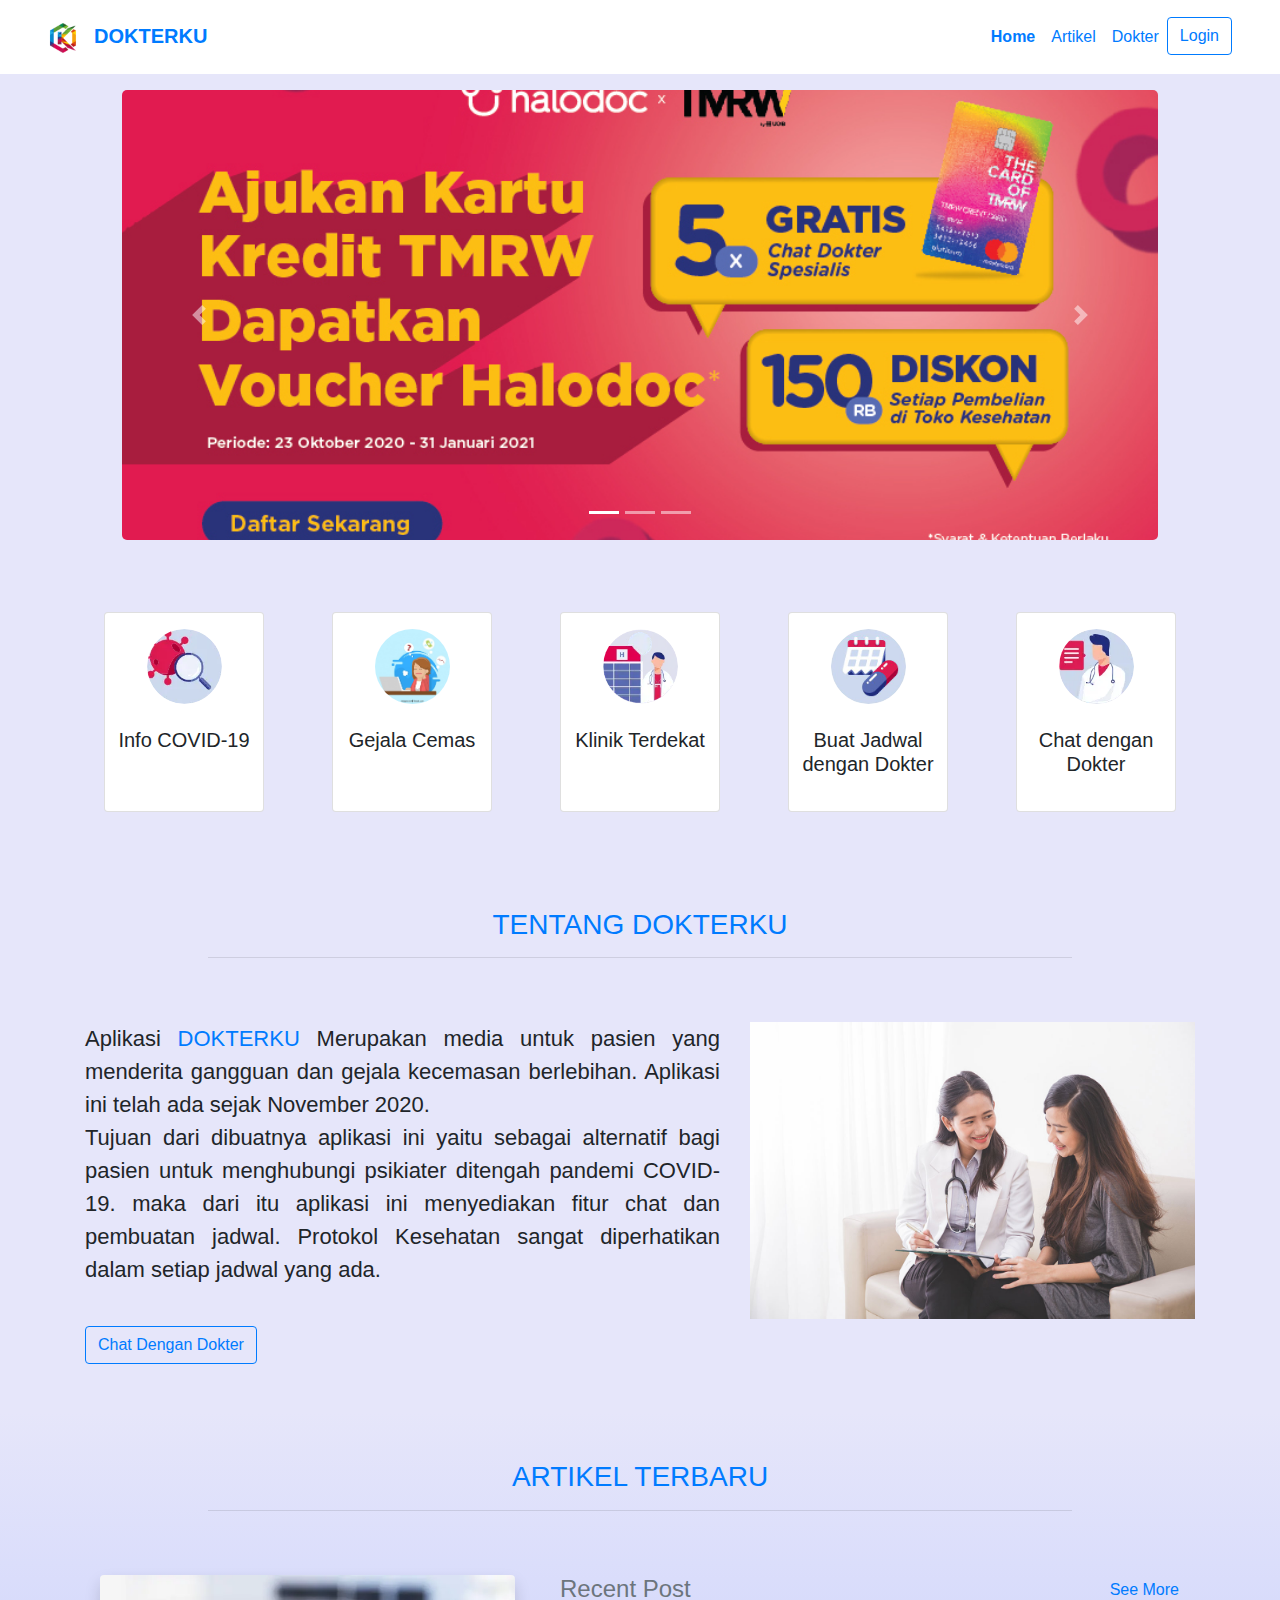
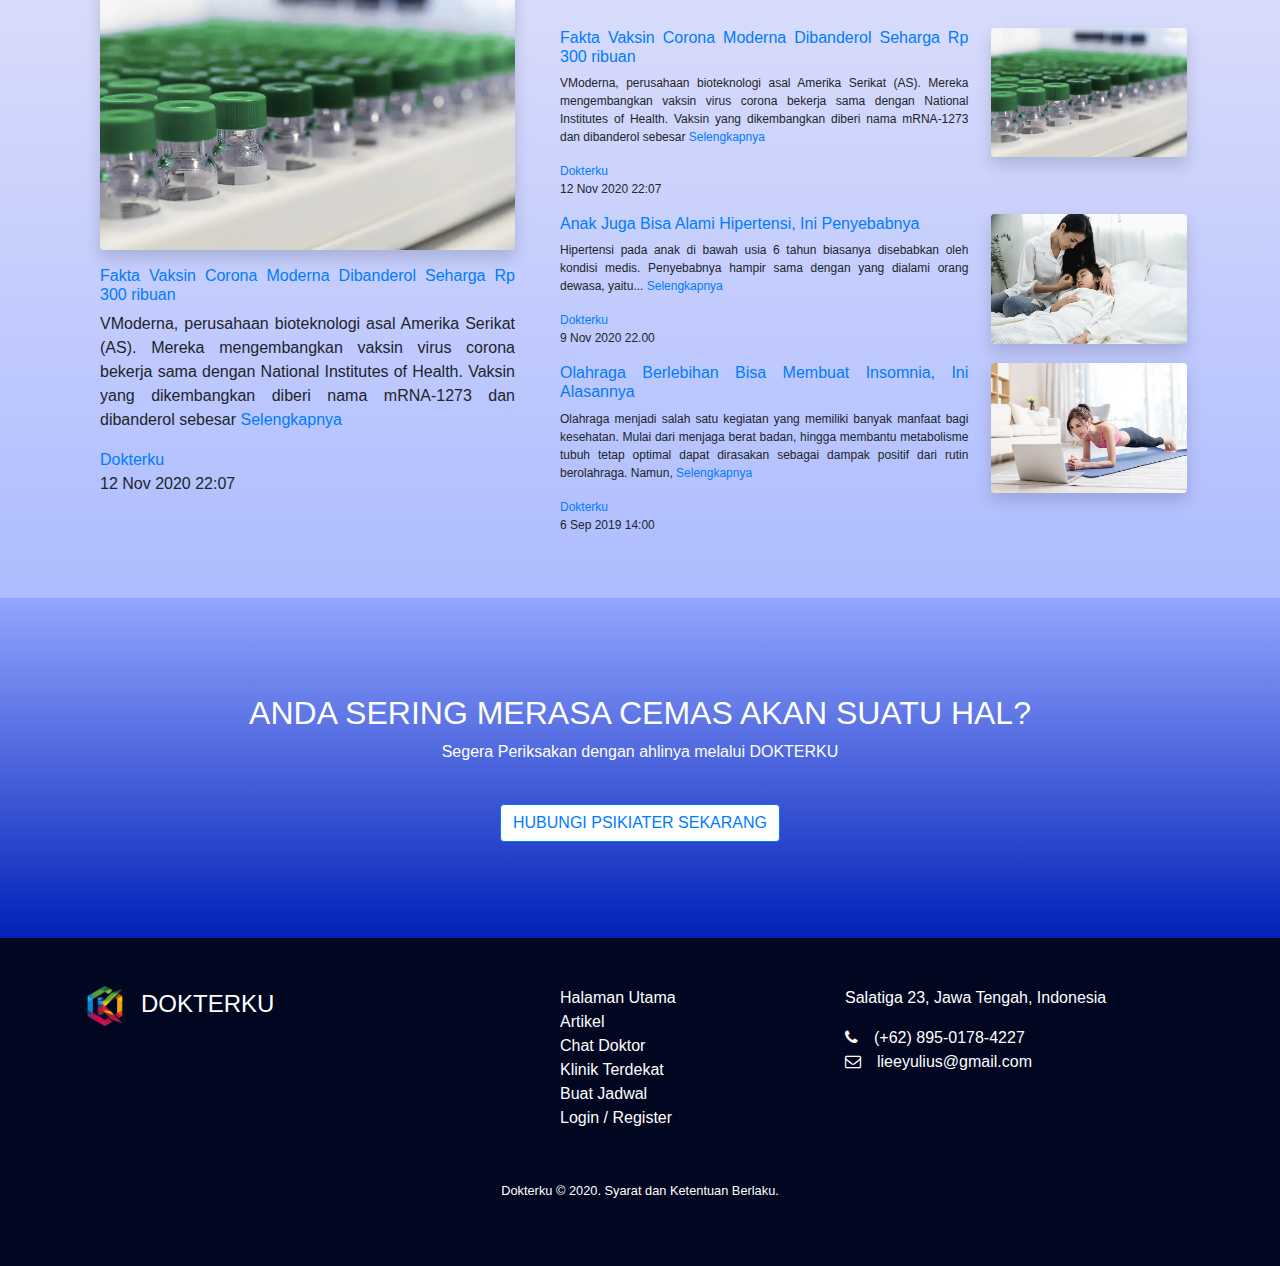
<file: index.html>
<!DOCTYPE html>
<html lang="id">
<head>
  <title>Dokterku</title>
  <meta charset="utf-8">
  <meta name="viewport" content="width=device-width, initial-scale=1">
  <link rel="stylesheet" href="css/bootstrap.min.css">
  <link rel="stylesheet" type="text/css" href="css/style.css">
  <link rel="stylesheet" href="https://cdnjs.cloudflare.com/ajax/libs/font-awesome/4.7.0/css/font-awesome.min.css">
  <script src="https://ajax.googleapis.com/ajax/libs/jquery/3.5.1/jquery.min.js"></script>
  <script src="js/bootstrap.min.js"></script>
  
</head>

<body>

<nav class="navbar sticky-top  navbar-expand-lg navbar-light py-3 px-5" >
  
  <a href="index.html" class="navbar-brand text-uppercase text-primary" style="font-weight: bold;"><img class="mr-3" src="img/logoku.png" width="30" height="30" alt="LogoDokterku">Dokterku</a>
  <button class="navbar-toggler" type="button" data-toggle="collapse" data-target="#navbarNav" aria-controls="navbarNav" aria-expanded="false" aria-label="Toggle navigation">
    <span class="navbar-toggler-icon"></span>
  </button>
  <div class="collapse navbar-collapse" id="navbarNav" >
    <ul class="nav navbar-nav ml-auto" >
      <li class="nav-item active"> 
        <a class="nav-link text-primary aktif" href="index.html">Home <span class="sr-only">(current)</span></a>
      </li>
      <li class="nav-item" >
        <a class="nav-link text-primary" href="artikel.html">Artikel</a>
      </li>

      <li class="nav-item">
        <a class="nav-link text-primary" href="dokter.html">Dokter</a>
      </li>
      <li class="nav-item" id="usernav">
         
      </li>
    </ul>
  </div>
</nav>

<div id="welcome" class="mb-0 mini">
</div>

<center>
    <section class="pb-4 pt-3 col-12 col-md-10 col-sm-10">
        <div id="carouselku" class="carousel slide" data-ride="carousel">
          <ol class="carousel-indicators">
            <li data-target="#carouselku" data-slide-to="0" class="active"></li>
            <li data-target="#carouselku" data-slide-to="1" class=""></li>
            <li data-target="#carouselku" data-slide-to="2" class=""></li>
          </ol>
          <div class="carousel-inner ">
            <div class="carousel-item active" style="background-image: url('img/slider1.jpeg')"></div>
            <div class="carousel-item" style="background-image: url('img/slider1.jpeg')"></div>
            <div class="carousel-item" style="background-image: url('img/slider1.jpeg')"></div>
          </div>
          <a class="carousel-control-prev" href="#carouselku" role="button" data-slide="prev">
             <span class="carousel-control-prev-icon" aria-hidden="true"></span>
            <span class="sr-only">Previous</span>
          </a>
          <a class="carousel-control-next" href="#carouselku" role="button" data-slide="next">
             <span class="carousel-control-next-icon" aria-hidden="true"></span>
            <span class="sr-only">Next</span>
          </a>
        </div>
    </section>
</center>


<section class="py-5 col-12  " >  
    <div class="container "> 
       <div class="row" style="display: flex;justify-content: space-around;"> 
        <div class="col-md-2 " >
          <div class="card" style="height: 200px;">
              <div class="card-title text-center py-3">
                <img class="mx-auto d-block rounded-circle" src="img/corona.webp" style="width: 75px;height: 75px;">  
                <h5 class="pt-4">Info COVID-19</h5>
              </div>
          </div>
        </div>
        <div class="col-md-2 ">
          <div class="card" style="height: 200px;">
              <div class="card-title text-center py-3">
                <img class="mx-auto d-block rounded-circle" src="img/stress.jpg" style="width: 75px;height: 75px;">  
                <h5 class="pt-4">Gejala Cemas</h5>
              </div>
          </div>
        </div>
        <div class="col-md-2 ">
          <div class="card" style="height: 200px;">
              <div class="card-title text-center py-3">
                <img class="mx-auto d-block rounded-circle" src="img/rumah-sakit-icon.webp" style="width: 75px;height: 75px;">  
                <h5 class="pt-4">Klinik Terdekat</h5>
              </div>
          </div>
        </div>
        <div class="col-md-2 ">
          <div class="card" style="height: 200px;">
              <div class="card-title text-center py-3">
                <img class="mx-auto d-block rounded-circle" src="img/jadwal.jpeg" style="width: 75px;height: 75px;">  
                <h5 class="pt-4">Buat Jadwal dengan Dokter</h5>
              </div>
          </div>
        </div>
        <div class="col-md-2 ">
          <div class="card" style="height: 200px;">
              <div class="card-title text-center py-3">
                <img class="mx-auto d-block rounded-circle" src="img/tanya-dokter-icon.webp" style="width: 75px;height: 75px;">  
                <h5 class="pt-4">Chat dengan Dokter</h5>
              </div>
          </div>
        </div>
      </div>
    </div>  
</section>


<section class="py-5">
  <div class="container">
    <div class="col-12 pb-5">
      <h3 class="page-section-heading text-center text-uppercase text-primary mb-0">Tentang Dokterku</h3>
      <hr style="width: 80%">
    </div>
  <div class="row featurette">
    <div class="col-md-5 order-md-2 pb-3 ">
      <img class="img-fluid" src="img/dokterku_aboutus.jpg"></img>
    </div>
    <div class="col-md-7 order-md-1">
        
        <p class="lead bigg" style="text-align: justify;"> Aplikasi <span class="text-primary ">DOKTERKU</span> Merupakan media untuk pasien yang menderita gangguan dan gejala kecemasan berlebihan. Aplikasi ini telah ada sejak November 2020. <br>
        Tujuan dari dibuatnya aplikasi ini yaitu sebagai alternatif bagi pasien untuk menghubungi psikiater ditengah pandemi COVID-19. maka dari itu aplikasi ini menyediakan fitur chat dan pembuatan jadwal. Protokol Kesehatan sangat diperhatikan dalam setiap jadwal yang ada.</p>

        <div class="row col-md-7 pt-4 d-flex" style="justify-content: space-between; ">
          
          <button type="button" class="btn btn-outline-primary">Chat Dengan Dokter</button>
        </div>
      </div>
    </div>
  </div>
</section>




<section class="py-5 art">
  <div class="container">
    <div class="col-12 pb-5">
            <h3 class="page-section-heading text-center text-uppercase text-primary mb-0">Artikel Terbaru</h3>
              <hr style="width: 80%">
        </div>
<div class="row">
<div class="col-md-5">
  <div class="col-12">
    <img class="rounded shadow mb-3" src="img/artikel1.webp" style=" width: 100%;">
    <h2 class="mini" ><a class="text-primary" href="artikel.html">Fakta Vaksin Corona Moderna Dibanderol Seharga Rp 300 ribuan</a></h2>
    <p  class="mb-3 mini">VModerna, perusahaan bioteknologi asal Amerika Serikat (AS). Mereka mengembangkan vaksin virus corona bekerja sama dengan National Institutes of Health. Vaksin yang dikembangkan diberi nama mRNA-1273 dan dibanderol sebesar <a class="text-primary" href="artikel.html"> Selengkapnya </a></p>
    <div class="post-meta mini" >
        <span class="d-block"><a href="https://instagram.com/natyulius">Dokterku</a></span>
      <span class="date-read">12 Nov 2020 22:07</span>
    </div>
  </div>
</div>
<div class="col-md-7">
        <div class="row featurette pb-3">
            <div class="col-md-12 d-flex align-items-center mini" style="justify-content: space-between;">
             <h4 class="text-secondary">Recent Post</h4>
             <a href="#"><h6 class="mx-3 text-primary">See More</h6></a>
            </div>
        </div>
        <div class="row featurette pb-3">
            <div class="col-md-12">
              <div class="post-entry-2 d-flex">
                <div class=" col-md-4  col-xs-3 col-sm-3 order-md-2 px-2 " ><img class="rounded shadow" src="img/artikel1.webp" style=" width: 100%;"></div>
                  <div class=" col-md-8 col-xs-9 col-sm-9 order-md-1 pl-0">
                    <h2 class="mini" ><a class="text-primary" href="artikel.html">Fakta Vaksin Corona Moderna Dibanderol Seharga Rp 300 ribuan</a></h2>
                      <p  class="mb-3 mikro">VModerna, perusahaan bioteknologi asal Amerika Serikat (AS). Mereka mengembangkan vaksin virus corona bekerja sama dengan National Institutes of Health. Vaksin yang dikembangkan diberi nama mRNA-1273 dan dibanderol sebesar <a class="text-primary" href="artikel.html"> Selengkapnya </a></p>
                      <div class="post-meta mikro" >
                      <span class="d-block"><a href="https://instagram.com/natyulius">Dokterku</a></span>
                    <span class="date-read">12 Nov 2020 22:07</span>
                  </div>
                </div>
              </div>
            </div>
          </div>
           <div class="row featurette pb-3">
            <div class="col-md-12">
              <div class="post-entry-2 d-flex">
                <div class="col-md-4 col-xs-3 col-sm-3 order-md-2 px-2 " ><img class="rounded shadow" src="img/artikel2.webp" style=" width: 100%;"></div>
                  <div class=" col-md-8 col-xs-9 col-sm-9 order-md-1 pl-0">
                    <h2 class="mini"><a  class="text-primary" href="artikel.html">Anak Juga Bisa Alami Hipertensi, Ini Penyebabnya</a></h2>
                      <p class="mikro mb-3">Hipertensi pada anak di bawah usia 6 tahun biasanya disebabkan oleh kondisi medis. Penyebabnya hampir sama dengan yang dialami orang dewasa, yaitu... <a class="text-primary" href="artikel.html"> Selengkapnya </a></p>
                      <div class="post-meta mikro">
                      <span class="d-block"><a href="https://instagram.com/natyulius">Dokterku</a> </span>
                    <span class="date-read">9 Nov 2020 22.00</span>
                  </div>
                </div>
              </div>
            </div>
          </div>
           <div class="row featurette pb-3">
            <div class="col-md-12">
              <div class="post-entry-2 d-flex">
                <div class="col-md-4 col-xs-3 order-md-2 px-2 col-sm-3" ><img class="rounded shadow" src="img/artikel3.webp" style=" width: 100%;"></div>
                  <div class="col-md-8 col-xs-9 col-sm-9 order-md-1 pl-0">
                    <h2  class="mini"><a class="text-primary" href="artikel.html">Olahraga Berlebihan Bisa Membuat Insomnia, Ini Alasannya</a></h2>
                      <p class="mikro mb-3">Olahraga menjadi salah satu kegiatan yang memiliki banyak manfaat bagi kesehatan. Mulai dari menjaga berat badan, hingga membantu metabolisme tubuh tetap optimal dapat dirasakan sebagai dampak positif dari rutin berolahraga. Namun, <a class="text-primary" href="artikel.html"> Selengkapnya </a></p>
                      <div class="post-meta mikro">
                      <span class="d-block"><a href="https://instagram.com/natyulius">Dokterku</a> </span>
                    <span class="date-read">6 Sep 2019 14:00 </span>
                  </div>
                </div>
              </div>
            </div>
          </div>
        </div>
        </div>
      </div>
  </section>


<section class="py-5 text-white cta " >
  <div class="container-fluid" >
    <div class="col-md-12 text-center py-5" >
      <h2 class="blogg"> ANDA SERING MERASA CEMAS AKAN SUATU HAL?</h2>
      <p class="mini text-center"> Segera Periksakan dengan ahlinya melalui <span class="text-white"> DOKTERKU </span></p>
      <br>
      <a role="button" href="dokter.html" type="button" class="btn btn-primary text-primary bg-white"> HUBUNGI PSIKIATER SEKARANG</a>
    </div>
  </div>
</section>



<section class="py-5 footer">
  <div class="container">
    <div class="row">
      <div class="col-lg-5 col-xs-12">
        <h4> <img src="img/logoku.png" class="mr-3" style="width: 40px;height: 40px">DOKTERKU</h4>
       
       
      </div>
      <div class="col-lg-3 col-xs-12 ">
       
          <ul class="m-0 p-0 ">
            <li><a class="text-white" href="#">Halaman Utama</a></li>
            <li><a class="text-white" href="#">Artikel</a></li>
            <li><a class="text-white" href="#">Chat Doktor</a></li>
            <li><a class="text-white" href="#">Klinik Terdekat</a></li>
            <li><a class="text-white" href="#">Buat Jadwal</a></li>
            <li><a class="text-white" href="#">Login /  Register</a></li>
          </ul>
      </div>
      <div class="col-lg-4 col-xs-12">
        <p>Salatiga 23, Jawa Tengah, Indonesia</p>
        <p class="mb-0"><i class="fa fa-phone mr-3"></i>(+62) 895-0178-4227</p>
        <p><i class="fa fa-envelope-o mr-3"></i>lieeyulius@gmail.com</p>
      </div>
    </div>
    <div class="row mt-5 mb-0">
      <div class="col-12 text-center">
        <p class=""><small > Dokterku © 2020. Syarat dan Ketentuan Berlaku.</small></p>
      </div>
    </div>
  </div>
</section>
<script type="text/javascript" src="js/nav.js"></script>
</body>
</html>
</file>
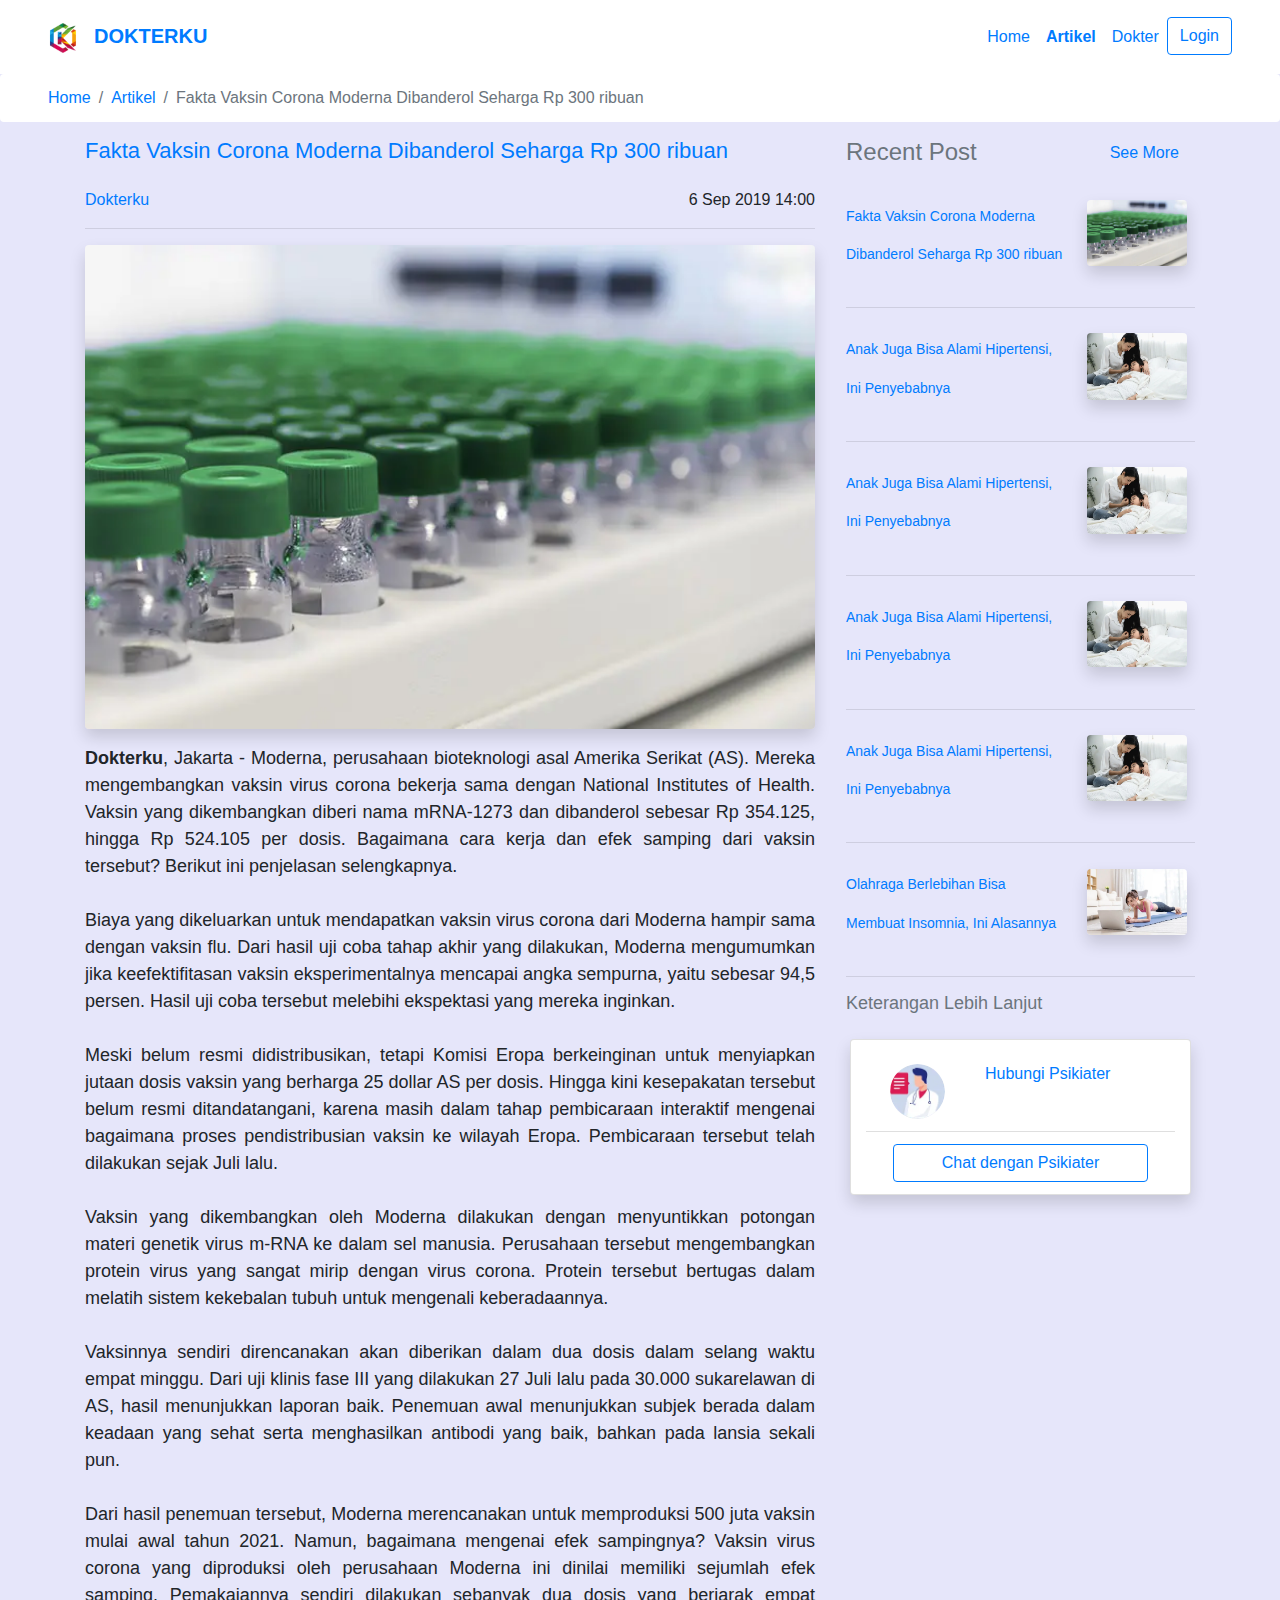
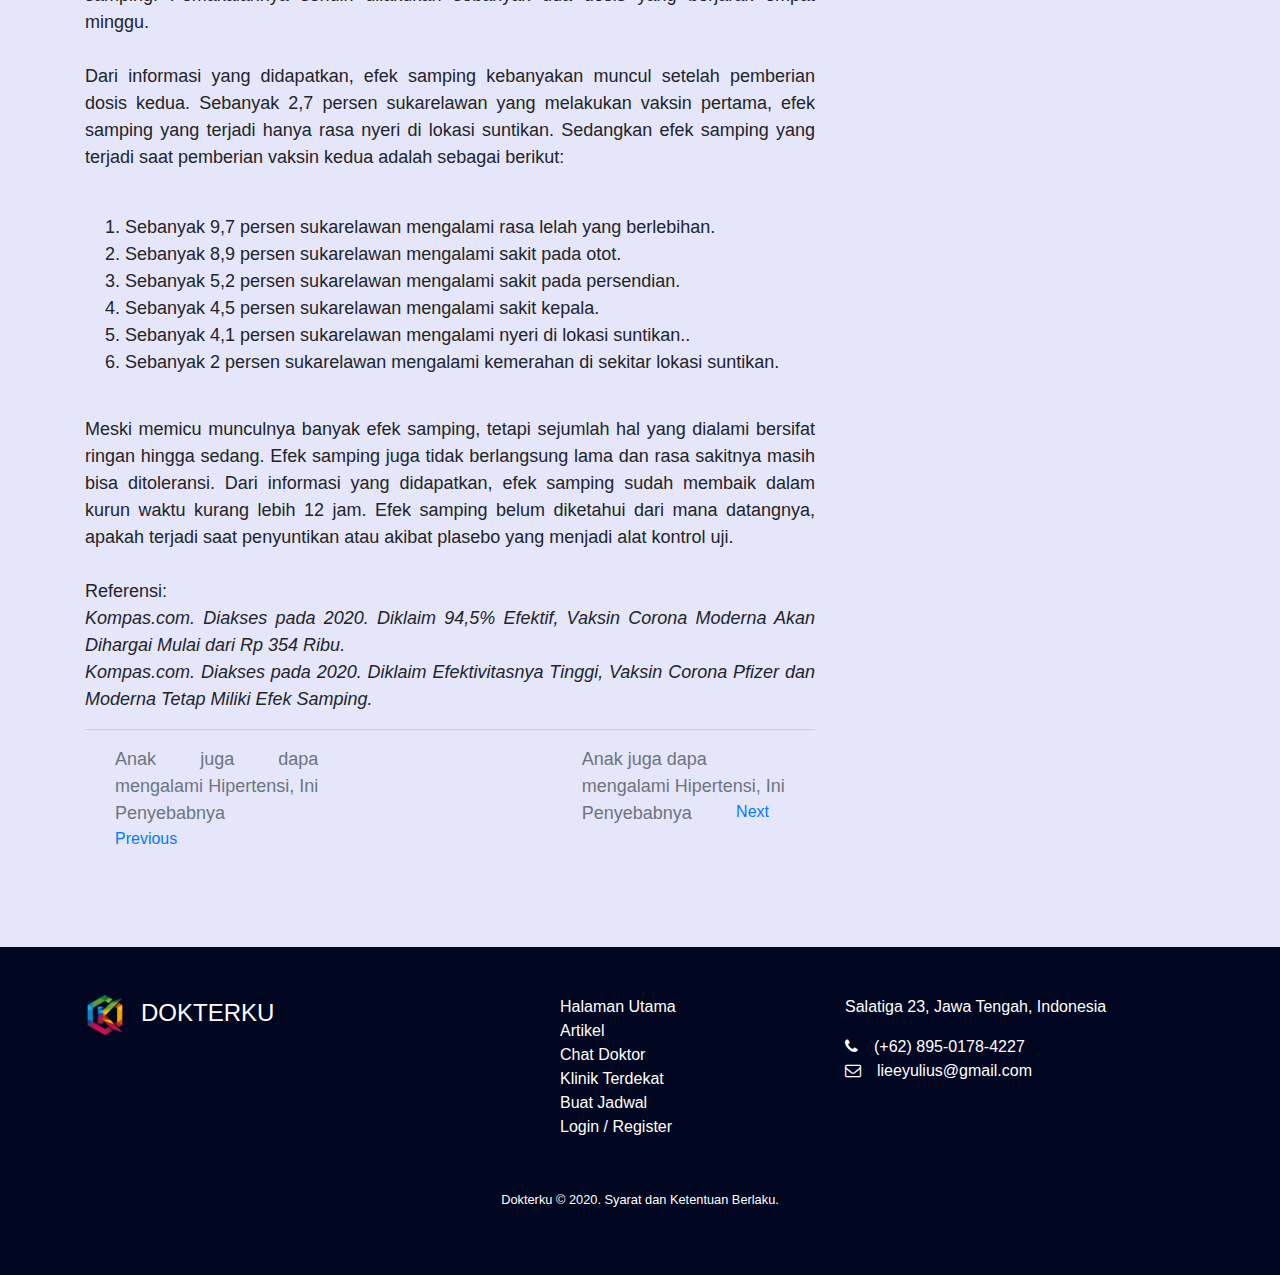
<file: artikel.html>
<!DOCTYPE html>
<html lang="id">
<head>
  <title>Dokterku - Artikel</title>
  <meta charset="utf-8">
  <meta name="viewport" content="width=device-width, initial-scale=1">
  <link rel="stylesheet" href="css/bootstrap.min.css">
  <link rel="stylesheet" type="text/css" href="css/style.css">
  <link rel="stylesheet" href="https://cdnjs.cloudflare.com/ajax/libs/font-awesome/4.7.0/css/font-awesome.min.css">
  <script src="https://ajax.googleapis.com/ajax/libs/jquery/3.5.1/jquery.min.js"></script>
  <script src="js/bootstrap.min.js"></script>
</head>

<body>

<nav class="navbar sticky-top navbar-expand-lg navbar-light bg-white py-3 px-5" >
  
  <a href="index.html" class="navbar-brand text-uppercase text-primary" style="font-weight: bold;"><img class="mr-3" src="img/logoku.png" width="30" height="30" alt="LogoDokterku">Dokterku</a>
  <button class="navbar-toggler" type="button" data-toggle="collapse" data-target="#navbarNav" aria-controls="navbarNav" aria-expanded="false" aria-label="Toggle navigation">
    <span class="navbar-toggler-icon"></span>
  </button>
  <div class="collapse navbar-collapse" id="navbarNav" >
    <ul class="nav navbar-nav ml-auto" >
      <li class="nav-item active"> 
        <a class="nav-link text-primary" href="index.html">Home <span class="sr-only">(current)</span></a>
      </li>
      <li class="nav-item" >
        <a class="nav-link text-primary aktif" href="artikel.html">Artikel</a>
      </li>
      <li class="nav-item">
        <a class="nav-link text-primary" href="dokter.html">Dokter</a>
      </li>
      <li class="nav-item" id="usernav">
         
      </li>
      
    </ul>
  </div>
</nav>


<div class="mb-0 mini">
  <nav>
    <ol class="breadcrumb bg-white px-5">
      <li class="breadcrumb-item "><a href="#">Home</a></li>
      <li class="breadcrumb-item "><a href="#">Artikel</a></li>
      <li class="breadcrumb-item active">Fakta Vaksin Corona Moderna Dibanderol Seharga Rp 300 ribuan</li>
    </ol>
  </nav>
</div>

<section class="pb-5">
  <div class="container">
    <div class="row"> 
      <div class="col-md-8 col-xs-12 ">
        <h2 class="bigg"><a class="text-primary" href="artikel.html">Fakta Vaksin Corona Moderna Dibanderol Seharga Rp 300 ribuan</a></h2>
      
        <div class="post-meta d-flex pt-3 mini" style="justify-content: space-between;">
          <span class="d-block"><a href="https://instagram.com/natyulius">Dokterku</a> </span>
          <span class="date-read">6 Sep 2019 14:00 </span>
        </div>
          <hr>
        <img class="rounded shadow mb-3" src="img/artikel1.webp" style=" width: 100%">
        <p class="blog"><b>Dokterku</b>, Jakarta - Moderna, perusahaan bioteknologi asal Amerika Serikat (AS). Mereka mengembangkan vaksin virus corona bekerja sama dengan National Institutes of Health. Vaksin yang dikembangkan diberi nama mRNA-1273 dan dibanderol sebesar Rp 354.125, hingga Rp 524.105 per dosis. Bagaimana cara kerja dan efek samping dari vaksin tersebut? Berikut ini penjelasan selengkapnya.<br><br>
          Biaya yang dikeluarkan untuk mendapatkan vaksin virus corona dari Moderna hampir sama dengan vaksin flu. Dari hasil uji coba tahap akhir yang dilakukan, Moderna mengumumkan jika keefektifitasan vaksin eksperimentalnya mencapai angka sempurna, yaitu sebesar 94,5 persen. Hasil uji coba tersebut melebihi ekspektasi yang mereka inginkan. <br><br>
          Meski belum resmi didistribusikan, tetapi Komisi Eropa berkeinginan untuk menyiapkan jutaan dosis vaksin yang berharga 25 dollar AS per dosis. Hingga kini kesepakatan tersebut belum resmi ditandatangani, karena masih dalam tahap pembicaraan interaktif mengenai bagaimana proses pendistribusian vaksin ke wilayah Eropa. Pembicaraan tersebut telah dilakukan sejak Juli lalu.<br><br>
          Vaksin yang dikembangkan oleh Moderna dilakukan dengan menyuntikkan potongan materi genetik virus m-RNA ke dalam sel manusia. Perusahaan tersebut mengembangkan protein virus yang sangat mirip dengan virus corona. Protein tersebut bertugas dalam melatih sistem kekebalan tubuh untuk mengenali keberadaannya.<br><br>
          Vaksinnya sendiri direncanakan akan diberikan dalam dua dosis dalam selang waktu empat minggu. Dari uji klinis fase III yang dilakukan 27 Juli lalu pada 30.000 sukarelawan di AS, hasil menunjukkan laporan baik. Penemuan awal menunjukkan subjek berada dalam keadaan yang sehat serta menghasilkan antibodi yang baik, bahkan pada lansia sekali pun.<br><br>
          Dari hasil penemuan tersebut, Moderna merencanakan untuk memproduksi 500 juta vaksin mulai awal tahun 2021. Namun, bagaimana mengenai efek sampingnya? Vaksin virus corona yang diproduksi oleh perusahaan Moderna ini dinilai memiliki sejumlah efek samping. Pemakaiannya sendiri dilakukan sebanyak dua dosis yang berjarak empat minggu. <br><br>
          Dari informasi yang didapatkan, efek samping kebanyakan muncul setelah pemberian dosis kedua. Sebanyak 2,7 persen sukarelawan yang melakukan vaksin pertama, efek samping yang terjadi hanya rasa nyeri di lokasi suntikan. Sedangkan efek samping yang terjadi saat pemberian vaksin kedua adalah sebagai berikut:<br><br></p>
          <ol class="blog"> 
            <li> Sebanyak 9,7 persen sukarelawan mengalami rasa lelah yang berlebihan.</li>
            <li> Sebanyak 8,9 persen sukarelawan mengalami sakit pada otot.</li>
            <li> Sebanyak 5,2 persen sukarelawan mengalami sakit pada persendian.</li>
            <li> Sebanyak 4,5 persen sukarelawan mengalami sakit kepala.</li>
            <li> Sebanyak 4,1 persen sukarelawan mengalami nyeri di lokasi suntikan..</li>
            <li> Sebanyak 2 persen sukarelawan mengalami kemerahan di sekitar lokasi suntikan.</li>
          </ol><br>
          <p class="blog">
          Meski memicu munculnya banyak efek samping, tetapi sejumlah hal yang dialami bersifat ringan hingga sedang. Efek samping juga tidak berlangsung lama dan rasa sakitnya masih bisa ditoleransi. Dari informasi yang didapatkan, efek samping sudah membaik dalam kurun waktu kurang lebih 12 jam. Efek samping belum diketahui dari mana datangnya, apakah terjadi saat penyuntikan atau akibat plasebo yang menjadi alat kontrol uji.<br>
          <br>
          Referensi:<br><i>
Kompas.com. Diakses pada 2020. Diklaim 94,5% Efektif, Vaksin Corona Moderna Akan Dihargai Mulai dari Rp 354 Ribu.<br>
Kompas.com. Diakses pada 2020. Diklaim Efektivitasnya Tinggi, Vaksin Corona Pfizer dan Moderna Tetap Miliki Efek Samping.<br>
</i>
        </p>
        <hr> 
        <div class="col-md-12 col-sm-12 col-xs-12 col-lg-12 d-flex " style="justify-content: space-between;">
          <div class="col-md-4 col-sm-4 col-xs-4 col-lg-4">
            <span class="text-secondary float-right blog" >Anak juga dapa mengalami Hipertensi, Ini Penyebabnya</span>
            <a href="#"><span class="text-primary">Previous</span></a>
          </div>
          <div class="col-md-4 col-sm-4 col-xs-4 col-lg-4 ">
            <span class="text-secondary float-righ blog">Anak juga dapa mengalami Hipertensi, Ini Penyebabnya</span>
            <a href="#"><span class="text-primary float-right mr-3">Next</span></a>
          </div>
        </div>
      </div>
<hr>
      <div class="col-md-4 pl-3 ">
        <div class="row featurette pb-3 blog">
            <div class="col-md-12 d-flex align-items-center" style="justify-content: space-between;">
             <h4 class="text-secondary ">Recent Post</h4>
             <a href="#"><h6 class="mx-3 text-primary">See More</h6></a>
            </div>
        </div>

        <div class="row featurette pb-3">
            <div class="col-md-12">
              <div class="post-entry-2 d-flex align-items-center">
                <div class=" col-lg-4 col-md-4 col-sm-3 order-md-2 px-2 col-sm-2" ><img class="rounded shadow " src="img/artikel1.webp"  style="width: 100%"></div>
                  <div class=" col-lg-8 col-md-8 col-sm-9 order-md-1 pl-0">
                    <h2  ><a class="text-primary rp" href="artikel.html">Fakta Vaksin Corona Moderna Dibanderol Seharga Rp 300 ribuan</a></h2>
                </div>
              </div>
            </div>
          </div>
          <hr>
           <div class="row featurette pb-3">
            <div class="col-md-12">
              <div class="post-entry-2 d-flex align-items-center">
                <div class="col-lg-4 col-md-4 col-sm-3 order-md-2 px-2 col-sm-2" ><img class="rounded shadow" src="img/artikel2.webp" style=" width: 100%"></div>
                  <div class=" col-lg-8 col-md-8 col-sm-9 order-md-1 col-sm-9 pl-0">
                    <h2 ><a  class="text-primary rp" href="artikel.html">Anak Juga Bisa Alami Hipertensi, Ini Penyebabnya</a></h2>
                </div>
              </div>
            </div>
          </div>
          <hr>
          <div class="row featurette pb-3">
            <div class="col-md-12">
              <div class="post-entry-2 d-flex align-items-center">
                <div class="col-lg-4 col-md-4 col-sm-3 order-md-2 px-2 col-sm-2 " ><img class="rounded shadow" src="img/artikel2.webp" style=" width: 100%"></div>
                  <div class=" col-lg-8 col-md-8 col-sm-9 order-md-1 pl-0">
                    <h2 ><a  class="text-primary rp" href="artikel.html">Anak Juga Bisa Alami Hipertensi, Ini Penyebabnya</a></h2>
                </div>
              </div>
            </div>
          </div>
          <hr>
          <div class="row featurette pb-3">
            <div class="col-md-12">
              <div class="post-entry-2 d-flex align-items-center">
                <div class="col-lg-4 col-md-4 col-sm-3 order-md-2 px-2 col-sm-2" ><img class="rounded shadow" src="img/artikel2.webp" style=" width:100%"></div>
                  <div class=" col-lg-8 col-md-8 col-sm-9 order-md-1 pl-0">
                    <h2 ><a  class="text-primary rp" href="artikel.html">Anak Juga Bisa Alami Hipertensi, Ini Penyebabnya</a></h2>
                </div>
              </div>
            </div>
          </div>
          <hr>
          <div class="row featurette pb-3">
            <div class="col-md-12">
              <div class="post-entry-2 d-flex align-items-center">
                <div class="col-lg-4 col-md-4 col-sm-3 col-sm-3 order-md-2 px-2 col-sm-2" ><img class="rounded shadow" src="img/artikel2.webp" style=" width: 100%"></div>
                  <div class=" col-lg-8 col-md-8 col-sm-9 order-md-1 pl-0">
                    <h2 ><a  class="text-primary rp" href="artikel.html">Anak Juga Bisa Alami Hipertensi, Ini Penyebabnya</a></h2>
                </div>
              </div>
            </div>
          </div>
          <hr>
           <div class="row featurette pb-3">
            <div class="col-md-12">
              <div class="post-entry-2 d-flex align-items-center">
                <div class="col-lg-4 col-md-4 col-sm-3 order-md-2 px-2 col-sm-2" ><img class="rounded shadow" src="img/artikel3.webp" style="width: 100%"></div>
                  <div class="col-lg-8 col-md-8 col-sm-9 order-md-1 pl-0">
                    <h2 ><a class="text-primary rp" href="artikel.html">Olahraga Berlebihan Bisa Membuat Insomnia, Ini Alasannya</a></h2>
                </div>
              </div>
            </div>
          </div>
          <hr>
          <div class="row featurette pb-3">
            <div class="col-md-12 d-flex" style="justify-content: space-between;">
             <h4 class="text-secondary blog">Keterangan Lebih Lanjut</h4>
            </div>
        </div>
        <div class="row featurette mx-1 ">
            <div class=" card pt-4 col-md-12 text-center shadow">
              <div class="card-title d-flex">
                <div class=" col-md-4 px-2 col-sm-3" > <img class="mx-auto d-block rounded-circle" src="img/tanya-dokter-icon.webp" style="width: 55px;height: 55px;">  </div>
                  <div class=" col-md-8 pl-3 text-justify">
                    <h6><a class="text-primary" href="artikel.html">Hubungi Psikiater</a></h6> 
                </div>
              </div>
              <div class="card-footer bg-white ">
                <button type="button" class="btn btn-outline-primary px-5 " href="dokter.html">Chat dengan Psikiater</button>
              </div>
            </div>
          </div>
    </div>
  </div>
</section>



<section class="mt-5 py-5 footer" >
  <div class="container">
    <div class="row">
      <div class="col-lg-5 col-xs-12">
        <h4> <img src="img/logoku.png" class="mr-3" style="width: 40px;height: 40px">DOKTERKU</h4>
       
       
      </div>
      <div class="col-lg-3 col-xs-12 ">
        
          <ul class="m-0 p-0 " >
            <li><a class="text-white" href="#">Halaman Utama</a></li>
            <li><a class="text-white" href="#">Artikel</a></li>
            <li><a class="text-white" href="#">Chat Doktor</a></li>
            <li><a class="text-white" href="#">Klinik Terdekat</a></li>
            <li><a class="text-white" href="#">Buat Jadwal</a></li>
            <li><a class="text-white" href="#">Login /  Register</a></li>
          </ul>
      </div>
      <div class="col-lg-4 col-xs-12">
        <p>Salatiga 23, Jawa Tengah, Indonesia</p>
        <p class="mb-0"><i class="fa fa-phone mr-3"></i>(+62) 895-0178-4227</p>
        <p><i class="fa fa-envelope-o mr-3"></i>lieeyulius@gmail.com</p>
      </div>
    </div>
    <div class="row mt-5 mb-0">
      <div class="col-12 text-center" >
        <p class=""><small > Dokterku © 2020. Syarat dan Ketentuan Berlaku.</small></p>
      </div>
    </div>
  </div>
</section>
<script type="text/javascript" src="js/nav.js"></script>
</body>
</html>
</file>
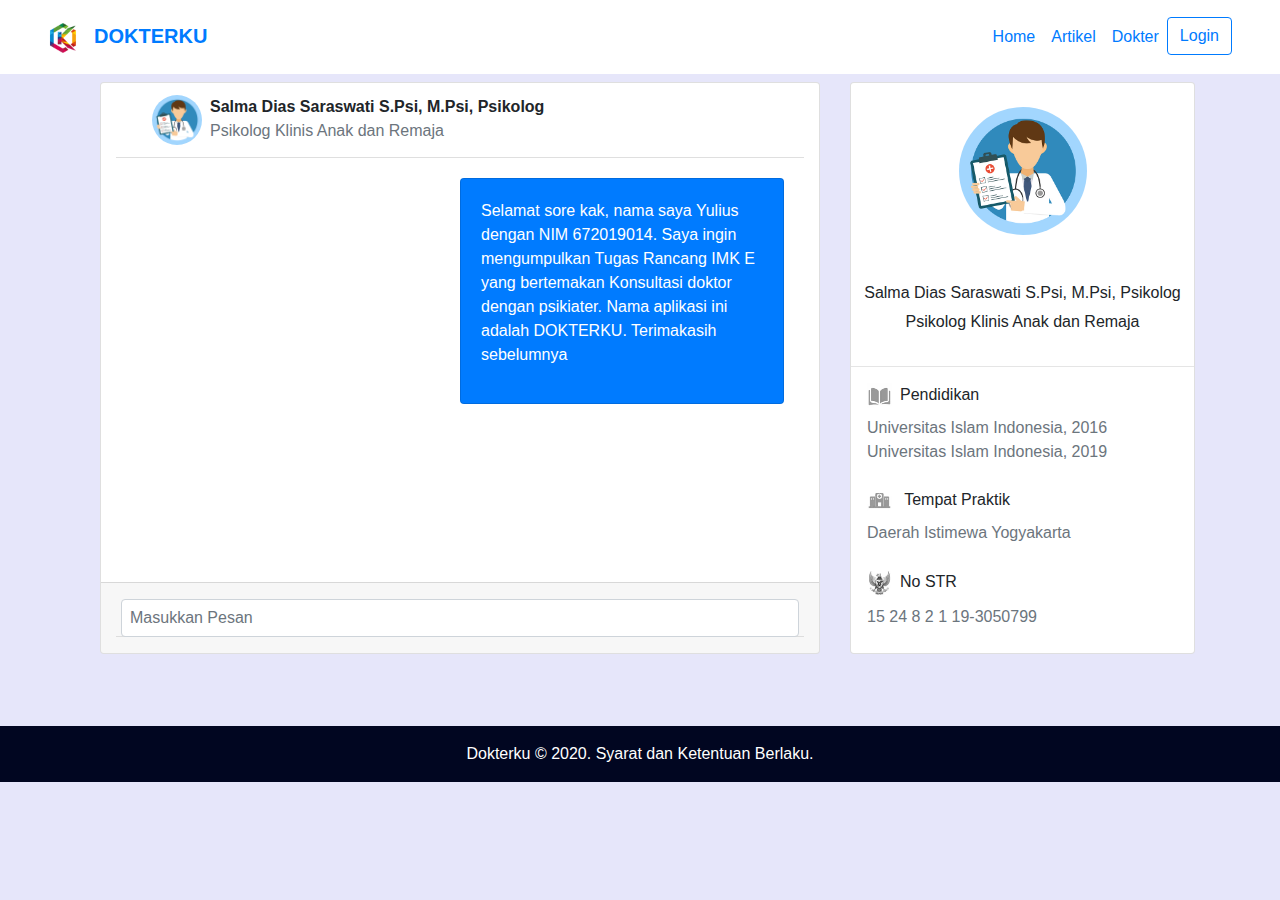
<file: chat.html>
<!DOCTYPE html>
<html lang="id">
<head>
  <title>Dokterku</title>
  <meta charset="utf-8">
  <meta name="viewport" content="width=device-width, initial-scale=1">
  <link rel="stylesheet" href="css/bootstrap.min.css">
  <link rel="stylesheet" href="css/style.css">
  <link rel="stylesheet" href="https://cdnjs.cloudflare.com/ajax/libs/font-awesome/4.7.0/css/font-awesome.min.css">
  <script src="https://ajax.googleapis.com/ajax/libs/jquery/3.5.1/jquery.min.js"></script>
  <script src="js/bootstrap.min.js"></script> 
</head>
<body>
<nav class="navbar sticky-top navbar-expand-lg navbar-light bg-white py-3 px-5" >
  
  <a href="index.html" class="navbar-brand text-uppercase text-primary" style="font-weight: bold;"><img class="mr-3" src="img/logoku.png" width="30" height="30" alt="LogoDokterku">Dokterku</a>
  <button class="navbar-toggler" type="button" data-toggle="collapse" data-target="#navbarNav" aria-controls="navbarNav" aria-expanded="false" aria-label="Toggle navigation">
    <span class="navbar-toggler-icon"></span>
  </button>
  <div class="collapse navbar-collapse" id="navbarNav" >
    <ul class="nav navbar-nav ml-auto" >
      <li class="nav-item active"> 
        <a class="nav-link text-primary" href="index.html">Home <span class="sr-only">(current)</span></a>
      </li>
      <li class="nav-item" >
        <a class="nav-link text-primary" href="artikel.html">Artikel</a>
      </li>
      <li class="nav-item">
        <a class="nav-link text-primary" href="dokter.html">Dokter</a>
      </li>
      <li class="nav-item" id="usernav">
         
      </li>
      
    </ul>
  </div>
</nav>

 <div class="container">
  <div class="row d-flex flex-row mt-2 ml-auto">
    <div class="col-md-8 mb-4 d-flex flex-row border-right-1" >
      <div class="card border-1 col-md-12 " style="position:relative;bottom:0">
        <div class="card-header bg-white d-flex justify-content-between"  style="cursor: pointer;">
          <div class=" d-flex justify-content-end pl-3">
            <div class="profile-photo">
              <img src="img/doctor.jpg" alt="doktorku" class=" rounded-circle mr-2 ml-0" style="width: 50px;">
              <span class="state"></span>
            </div>
            <div class="data">
              <p class="name mb-0"><strong>Salma Dias Saraswati S.Psi, M.Psi, Psikolog</strong></p>
              <p class="activity text-muted mb-0">Psikolog Klinis Anak dan Remaja</p>
            </div>
          </div>
        </div>
        
          <div class="card-body ">
            <div class="chat-message">
              <div class="card bg-primary rounded w-50 float-right mb-5 " >
                <div class="card-body ">
                  <p class="card-text text-white mb-3">Selamat sore kak, nama saya Yulius dengan NIM 672019014. Saya ingin mengumpulkan Tugas Rancang IMK E yang bertemakan Konsultasi doktor dengan psikiater. Nama aplikasi ini adalah DOKTERKU. Terimakasih sebelumnya</p>
                </div>
              </div>
            </div>
          </div>
        <hr>
        <div class="card-footer col-md-12 border-right-1 white pt-1 mt-3 py-3 " style="position: absolute;bottom: 0; left: 0 ">
          <input type="text" class="form-control w-100 px-2" placeholder="Masukkan Pesan">
        </div>
      </div>
    </div>
    <div class="col-md-4 pb-4 text-center ">
    	<div class="card py-4">
    		<img src="img/doctor.jpg" class="rounded-circle mx-auto" style="height: 10vw">
    		<h6 class="mt-5">Salma Dias Saraswati S.Psi, M.Psi, Psikolog</h6>
    		<p> Psikolog Klinis Anak dan Remaja </p>
    		<hr>
    		<div class="px-3 text-justify">
    			<h6> <img src="img/lulus.webp" class="mr-2" style="width: 25px">Pendidikan</h6>
    			<span class="text-secondary"> Universitas Islam Indonesia, 2016<br>Universitas Islam Indonesia, 2019</span>
    			<br><br>
    			<h6><img src="img/praktik.webp" class="mr-2" style="width: 25px"> Tempat Praktik</h6> 
    			<span class="text-secondary">Daerah Istimewa Yogyakarta</span>
    			<br><br>
    			<h6><img src="img/garuda.webp" class="mr-2" style="width: 25px">No STR</h6>
    			<span class="text-secondary">15 24 8 2 1 19-3050799</span>
    		</div>
    	</div>
    </div>
  </div>
</div>
<section class="mt-5 pt-3 sticky-bottom footer" >
  <div class="container">
    <div class="row mb-0">
      <div class="col-12 text-center">
        <p class="text-white">Dokterku © 2020. Syarat dan Ketentuan Berlaku.</p>
      </div>
    </div>
  </div>
</section>
<script type="text/javascript" src="js/nav.js"></script>
</body>
</html>
</file>
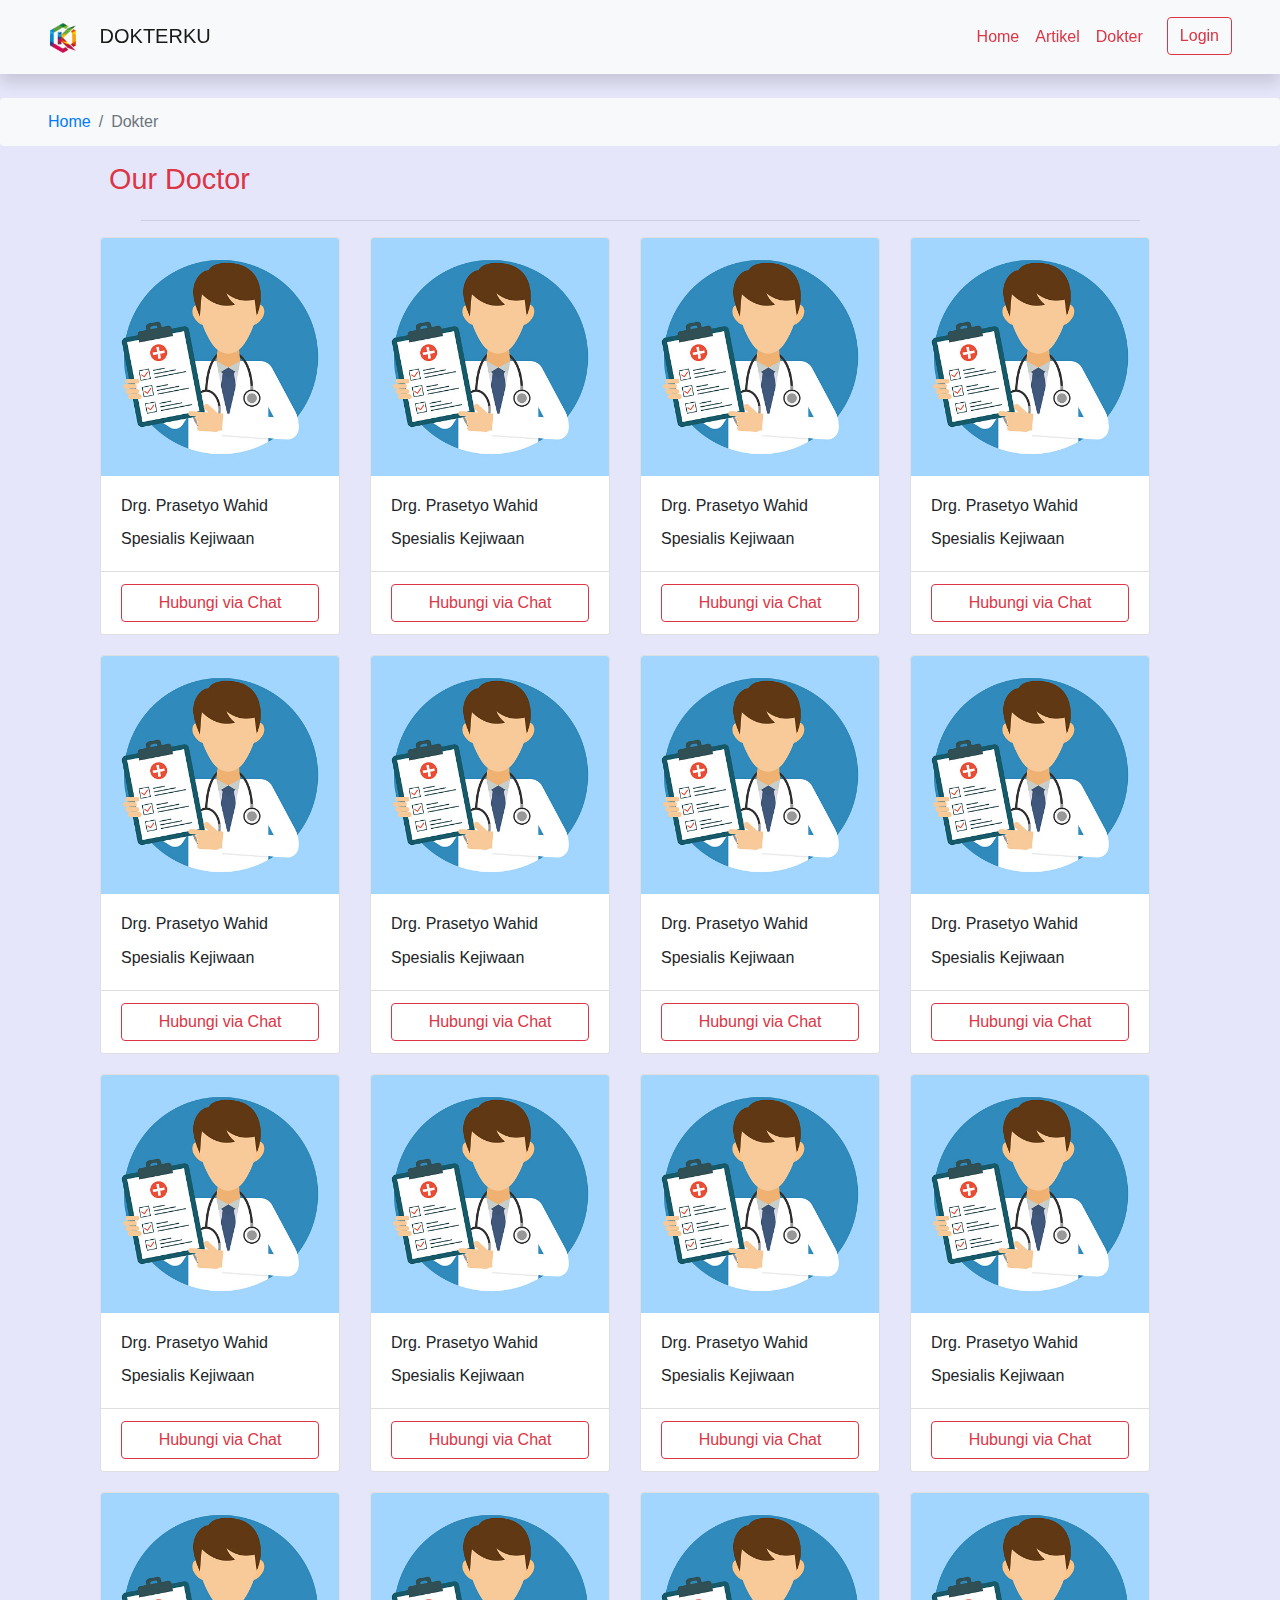
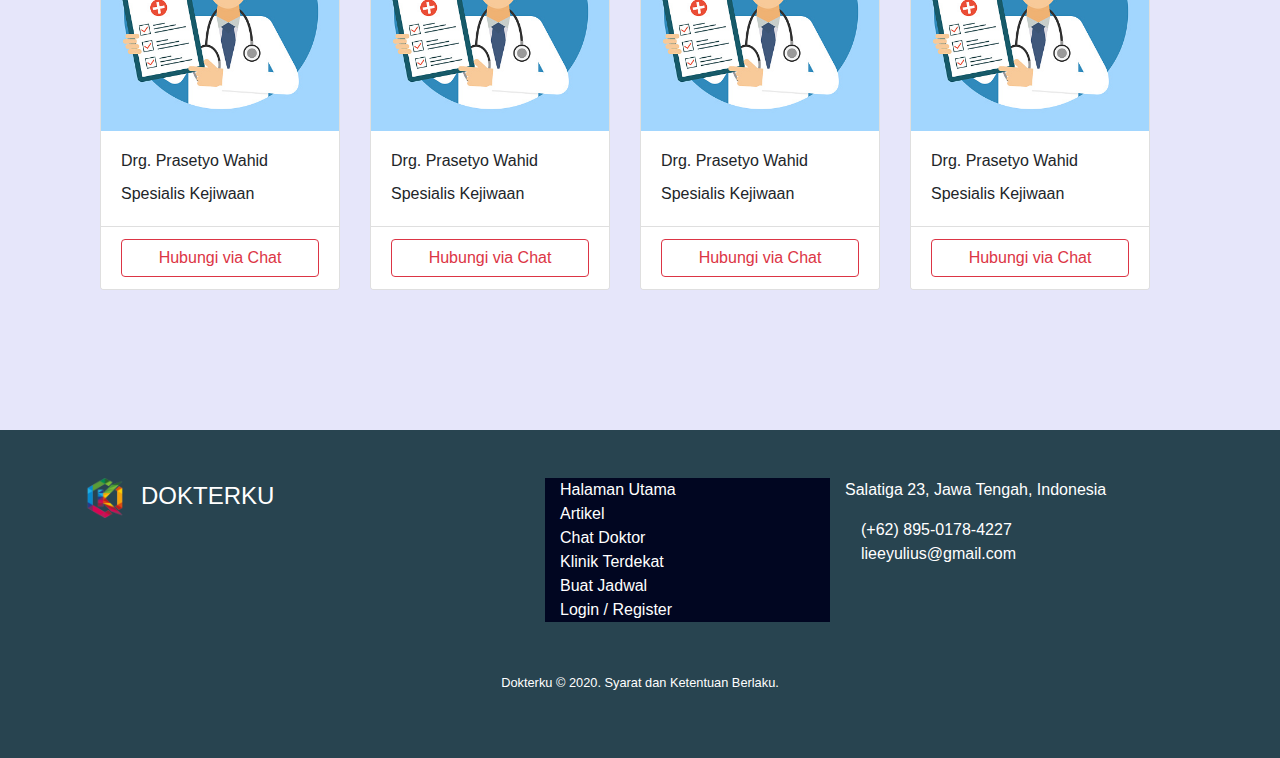
<file: doc.html>
<!DOCTYPE html>
<html lang="id">
<head>
  <title>Dokterku</title>
  <meta charset="utf-8">
  <meta name="viewport" content="width=device-width, initial-scale=1">
  <link rel="stylesheet" href="css/bootstrap.min.css">
  <link rel="stylesheet" type="text/css" href="css/style.css">
  
  <script src="js/bootstrap.min.js"></script>
  <!-- <script src="https://use.fontawesome.com/81234daaf0.js"></script> -->  
</head>

<body>

<nav class="navbar sticky-top shadow navbar-expand-lg navbar-light bg-light py-3 px-5" >
  
  <a class="navbar-brand text-uppercase" href="#"><img class="mr-3" src="img/logoku.png" width="30" height="30" alt="LogoDokterku">
    Dokterku </a>
  <button class="navbar-toggler" type="button" data-toggle="collapse" data-target="#navbarNav" aria-controls="navbarNav" aria-expanded="false" aria-label="Toggle navigation">
    <span class="navbar-toggler-icon"></span>
  </button>
  <div class="collapse navbar-collapse" id="navbarNav" >
    <ul class="nav navbar-nav ml-auto" >
      <li class="nav-item active"> 
        <a class="nav-link text-danger" href="index.html">Home <span class="sr-only">(current)</span></a>
      </li>
      <li class="nav-item" >
        <a class="nav-link text-danger" href="artikel.html">Artikel</a>
      </li>
      <li class="nav-item">
        <a class="nav-link text-danger" href="dokter.html">Dokter</a>
      </li>
      <li class="nav-item">
        <button type="button" class="btn ml-3 btn-outline-danger">Login</button>
      </li>
      
    </ul>
  </div>
</nav>
<!-- Breadcrumb -->
<div class="mt-4 mb-0 ">
  <nav>
    <ol class="breadcrumb bg-light px-5">
      <li class="breadcrumb-item"><a href="index.html">Home</a></li>
      <li class="breadcrumb-item active">Dokter</li>
      
    </ol>
  </nav>
</div>

<!-- Content -->
<section class="pb-5 ">
  <div class="container">
    <div class="row"> 
      
      <div class="col-md-12 col-xs-12 col-lg-12 col-sm-12 ml-auto" >
        <div class="d-flex px-4" style="justify-content: space-between;">
          <h2 style="font-size: 2.25vw;" ><a class="text-danger" href="artikel.html">Our Doctor</a></h2>
        </div>
          <hr style="width: 90%">
          <div class="col-md-12 col-lg-12 row pb-4">
            <div class="col-md-3 col-sm-3 col-lg-3 ml-auto dokter">
              <div class="card ">
                <img class="card-img-top" src="img/doctor.jpg" style="width: 100%">
                <div class="card-body">
                  <div class="card-title"> <h6> Drg. Prasetyo Wahid</h6></div>
                  <div class="card-text"> Spesialis Kejiwaan</div>
                </div>
                <div class="card-footer bg-white">
                  <center>
                    <a role="button" href="formulir.html" class="btn btn-outline-danger px-4 col-md-12 col-lg-12">Hubungi via Chat</a>
                  </center>
                </div>
              </div>
            </div> 
            <div class="col-md-3 col-sm-3 col-lg-3 ml-auto dokter">
             <div class="card">
                <img class="card-img-top" src="img/doctor.jpg" style="width: 100%">
                <div class="card-body">
                  <div class="card-title"> <h6> Drg. Prasetyo Wahid</h6></div>
                  <div class="card-text"> Spesialis Kejiwaan</div>
                </div>
                <div class="card-footer bg-white">
                  <center>
                    <a role="button" href="formulir.html" class="btn btn-outline-danger px-4 col-md-12 col-lg-12">Hubungi via Chat</a>
                  </center>
                </div>
              </div>
            </div>
            <div class="col-md-3 col-sm-3 col-lg-3 ml-auto">
              <div class="card">
                <img class="card-img-top" src="img/doctor.jpg" style="width: 100%">
                <div class="card-body">
                  <div class="card-title"> <h6> Drg. Prasetyo Wahid</h6></div>
                  <div class="card-text"> Spesialis Kejiwaan</div>
                </div>
                <div class="card-footer bg-white">
                  <center>
                    <a role="button" href="formulir.html" class="btn btn-outline-danger px-4 col-md-12 col-lg-12">Hubungi via Chat</a>
                  </center>
                </div>
              </div>
            </div>
          
            <div class="col-md-3 col-sm-3 col-lg-3 ml-auto dokter">
              <div class="card">
                <img class="card-img-top" src="img/doctor.jpg" style="width: 100%">
                <div class="card-body">
                  <div class="card-title"> <h6> Drg. Prasetyo Wahid</h6></div>
                  <div class="card-text"> Spesialis Kejiwaan</div>
                </div>
                <div class="card-footer bg-white">
                  <center>
                    <a role="button" href="formulir.html" class="btn btn-outline-danger px-4 col-md-12 col-lg-12">Hubungi via Chat</a>
                  </center>
                </div>
              </div>
            </div> 
            <div class="col-md-3 col-sm-3 col-lg-3 ml-auto dokter">
              <div class="card">
                <img class="card-img-top" src="img/doctor.jpg" style="width: 100%">
                <div class="card-body">
                  <div class="card-title"> <h6> Drg. Prasetyo Wahid</h6></div>
                  <div class="card-text"> Spesialis Kejiwaan</div>
                </div>
                <div class="card-footer bg-white">
                  <center>
                    <a role="button" href="formulir.html" class="btn btn-outline-danger px-4 col-md-12 col-lg-12">Hubungi via Chat</a>
                  </center>
                </div>
              </div>
            </div>
            <div class="col-md-3 col-sm-3 col-lg-3 ml-auto dokter">
              <div class="card">
                <img class="card-img-top" src="img/doctor.jpg" style="width: 100%">
                <div class="card-body">
                  <div class="card-title"> <h6> Drg. Prasetyo Wahid</h6></div>
                  <div class="card-text"> Spesialis Kejiwaan</div>
                </div>
                <div class="card-footer bg-white">
                  <center>
                    <a role="button" href="formulir.html" class="btn btn-outline-danger px-4 col-md-12 col-lg-12">Hubungi via Chat</a>
                  </center>
                </div>
              </div>
            </div>
            <div class="col-md-3 col-sm-3 col-lg-3 ml-auto dokter">
              <div class="card">
                <img class="card-img-top" src="img/doctor.jpg" style="width: 100%">
                <div class="card-body">
                  <div class="card-title"> <h6> Drg. Prasetyo Wahid</h6></div>
                  <div class="card-text"> Spesialis Kejiwaan</div>
                </div>
                <div class="card-footer bg-white">
                  <center>
                    <a role="button" href="formulir.html" class="btn btn-outline-danger px-4 col-md-12 col-lg-12">Hubungi via Chat</a>
                  </center>
                </div>
              </div>
            </div> 
            <div class="col-md-3 col-sm-3 col-lg-3 ml-auto dokter">
              <div class="card">
                <img class="card-img-top" src="img/doctor.jpg" style="width: 100%">
                <div class="card-body">
                  <div class="card-title"> <h6> Drg. Prasetyo Wahid</h6></div>
                  <div class="card-text"> Spesialis Kejiwaan</div>
                </div>
                <div class="card-footer bg-white">
                  <center>
                   <a role="button" href="formulir.html" class="btn btn-outline-danger px-4 col-md-12 col-lg-12">Hubungi via Chat</a>
                  </center>
                </div>
              </div>
            </div>
            <div class="col-md-3 col-sm-3 col-lg-3 ml-auto dokter">
              <div class="card">
                <img class="card-img-top" src="img/doctor.jpg" style="width: 100%">
                <div class="card-body">
                  <div class="card-title"> <h6> Drg. Prasetyo Wahid</h6></div>
                  <div class="card-text"> Spesialis Kejiwaan</div>
                </div>
                <div class="card-footer bg-white">
                  <center>
                    <a role="button" href="formulir.html" class="btn btn-outline-danger px-4 col-md-12 col-lg-12">Hubungi via Chat</a>
                  </center>
                </div>
              </div>
            </div>
            <div class="col-md-3 col-sm-3 col-lg-3 ml-auto dokter">
              <div class="card">
                <img class="card-img-top" src="img/doctor.jpg" style="width: 100%">
                <div class="card-body">
                  <div class="card-title"> <h6> Drg. Prasetyo Wahid</h6></div>
                  <div class="card-text"> Spesialis Kejiwaan</div>
                </div>
                <div class="card-footer bg-white">
                  <center>
                    <a role="button" href="formulir.html" class="btn btn-outline-danger px-4 col-md-12 col-lg-12">Hubungi via Chat</a>
                  </center>
                </div>
              </div>
            </div> 
            <div class="col-md-3 col-sm-3 col-lg-3 ml-auto dokter">
              <div class="card">
                <img class="card-img-top" src="img/doctor.jpg" style="width: 100%">
                <div class="card-body">
                  <div class="card-title"> <h6> Drg. Prasetyo Wahid</h6></div>
                  <div class="card-text"> Spesialis Kejiwaan</div>
                </div>
                <div class="card-footer bg-white">
                  <center>
                    <a role="button" href="formulir.html" class="btn btn-outline-danger px-4 col-md-12 col-lg-12">Hubungi via Chat</a>
                  </center>
                </div>
              </div>
            </div>
            <div class="col-md-3 col-sm-3 col-lg-3 ml-auto dokter">
              <div class="card">
                <img class="card-img-top" src="img/doctor.jpg" style="width: 100%">
                <div class="card-body">
                  <div class="card-title"> <h6> Drg. Prasetyo Wahid</h6></div>
                  <div class="card-text"> Spesialis Kejiwaan</div>
                </div>
                <div class="card-footer bg-white">
                  <center>
                    <a role="button" href="formulir.html" class="btn btn-outline-danger px-4 col-md-12 col-lg-12">Hubungi via Chat</a>
                  </center>
                </div>
              </div>
            </div>
            <div class="col-md-3 col-sm-3 col-lg-3 ml-auto dokter">
              <div class="card">
                <img class="card-img-top" src="img/doctor.jpg" style="width: 100%">
                <div class="card-body">
                  <div class="card-title"> <h6> Drg. Prasetyo Wahid</h6></div>
                  <div class="card-text"> Spesialis Kejiwaan</div>
                </div>
                <div class="card-footer bg-white">
                  <center>
                    <a role="button" href="formulir.html" class="btn btn-outline-danger px-4 col-md-12 col-lg-12">Hubungi via Chat</a>
                  </center>
                </div>
              </div>
            </div>
            <div class="col-md-3 col-sm-3 col-lg-3 ml-auto dokter">
              <div class="card">
                <img class="card-img-top" src="img/doctor.jpg" style="width: 100%">
                <div class="card-body">
                  <div class="card-title"> <h6> Drg. Prasetyo Wahid</h6></div>
                  <div class="card-text"> Spesialis Kejiwaan</div>
                </div>
                <div class="card-footer bg-white">
                  <center>
                    <a role="button" href="formulir.html" class="btn btn-outline-danger px-4 col-md-12 col-lg-12">Hubungi via Chat</a>
                  </center>
                </div>
              </div>
            </div>
            <div class="col-md-3 col-sm-3 col-lg-3 ml-auto dokter">
              <div class="card">
                <img class="card-img-top" src="img/doctor.jpg" style="width: 100%">
                <div class="card-body">
                  <div class="card-title"> <h6> Drg. Prasetyo Wahid</h6></div>
                  <div class="card-text"> Spesialis Kejiwaan</div>
                </div>
                <div class="card-footer bg-white">
                  <center>
                    <a role="button" href="formulir.html" class="btn btn-outline-danger px-4 col-md-12 col-lg-12">Hubungi via Chat</a>
                  </center>
                </div>
              </div>
            </div>
            <div class="col-md-3 col-sm-3 col-lg-3 ml-auto dokter">
              <div class="card">
                <img class="card-img-top" src="img/doctor.jpg" style="width: 100%">
                <div class="card-body">
                  <div class="card-title"> <h6> Drg. Prasetyo Wahid</h6></div>
                  <div class="card-text"> Spesialis Kejiwaan</div>
                </div>
                <div class="card-footer bg-white">
                  <center>
                    <a role="button" href="formulir.html" class="btn btn-outline-danger px-4 col-md-12 col-lg-12">Hubungi via Chat</a>
                  </center>
                </div>
              </div>
            </div>
          </div>
      </div>
      
  </div>
</section>
<!-- Footer -->

<section class="mt-5 py-5" style="  background: #284450; color:white;">
  <div class="container">
    <div class="row">
      <div class="col-lg-5 col-xs-12">
        <h4> <img src="img/logoku.png" class="mr-3" style="width: 40px;height: 40px">DOKTERKU</h4>
      </div>
      <div class="col-lg-3 col-xs-12 footer">
          <ul class="m-0 p-0 " >
            <li><a class="text-white" href="#">Halaman Utama</a></li>
            <li><a class="text-white" href="#">Artikel</a></li>
            <li><a class="text-white" href="#">Chat Doktor</a></li>
            <li><a class="text-white" href="#">Klinik Terdekat</a></li>
            <li><a class="text-white" href="#">Buat Jadwal</a></li>
            <li><a class="text-white" href="#">Login /  Register</a></li>
          </ul>
      </div>
      <div class="col-lg-4 col-xs-12">
        <p>Salatiga 23, Jawa Tengah, Indonesia</p>
        <p class="mb-0"><i class="fa fa-phone mr-3"></i>(+62) 895-0178-4227</p>
        <p><i class="fa fa-envelope-o mr-3"></i>lieeyulius@gmail.com</p>
      </div>
    </div>
    <div class="row mt-5 mb-0">
      <div class="col-12 text-center" style="background: #284450;">
        <p class=""><small > Dokterku © 2020. Syarat dan Ketentuan Berlaku.</small></p>
      </div>
    </div>
  </div>
</section>

</body>
</html>
</file>
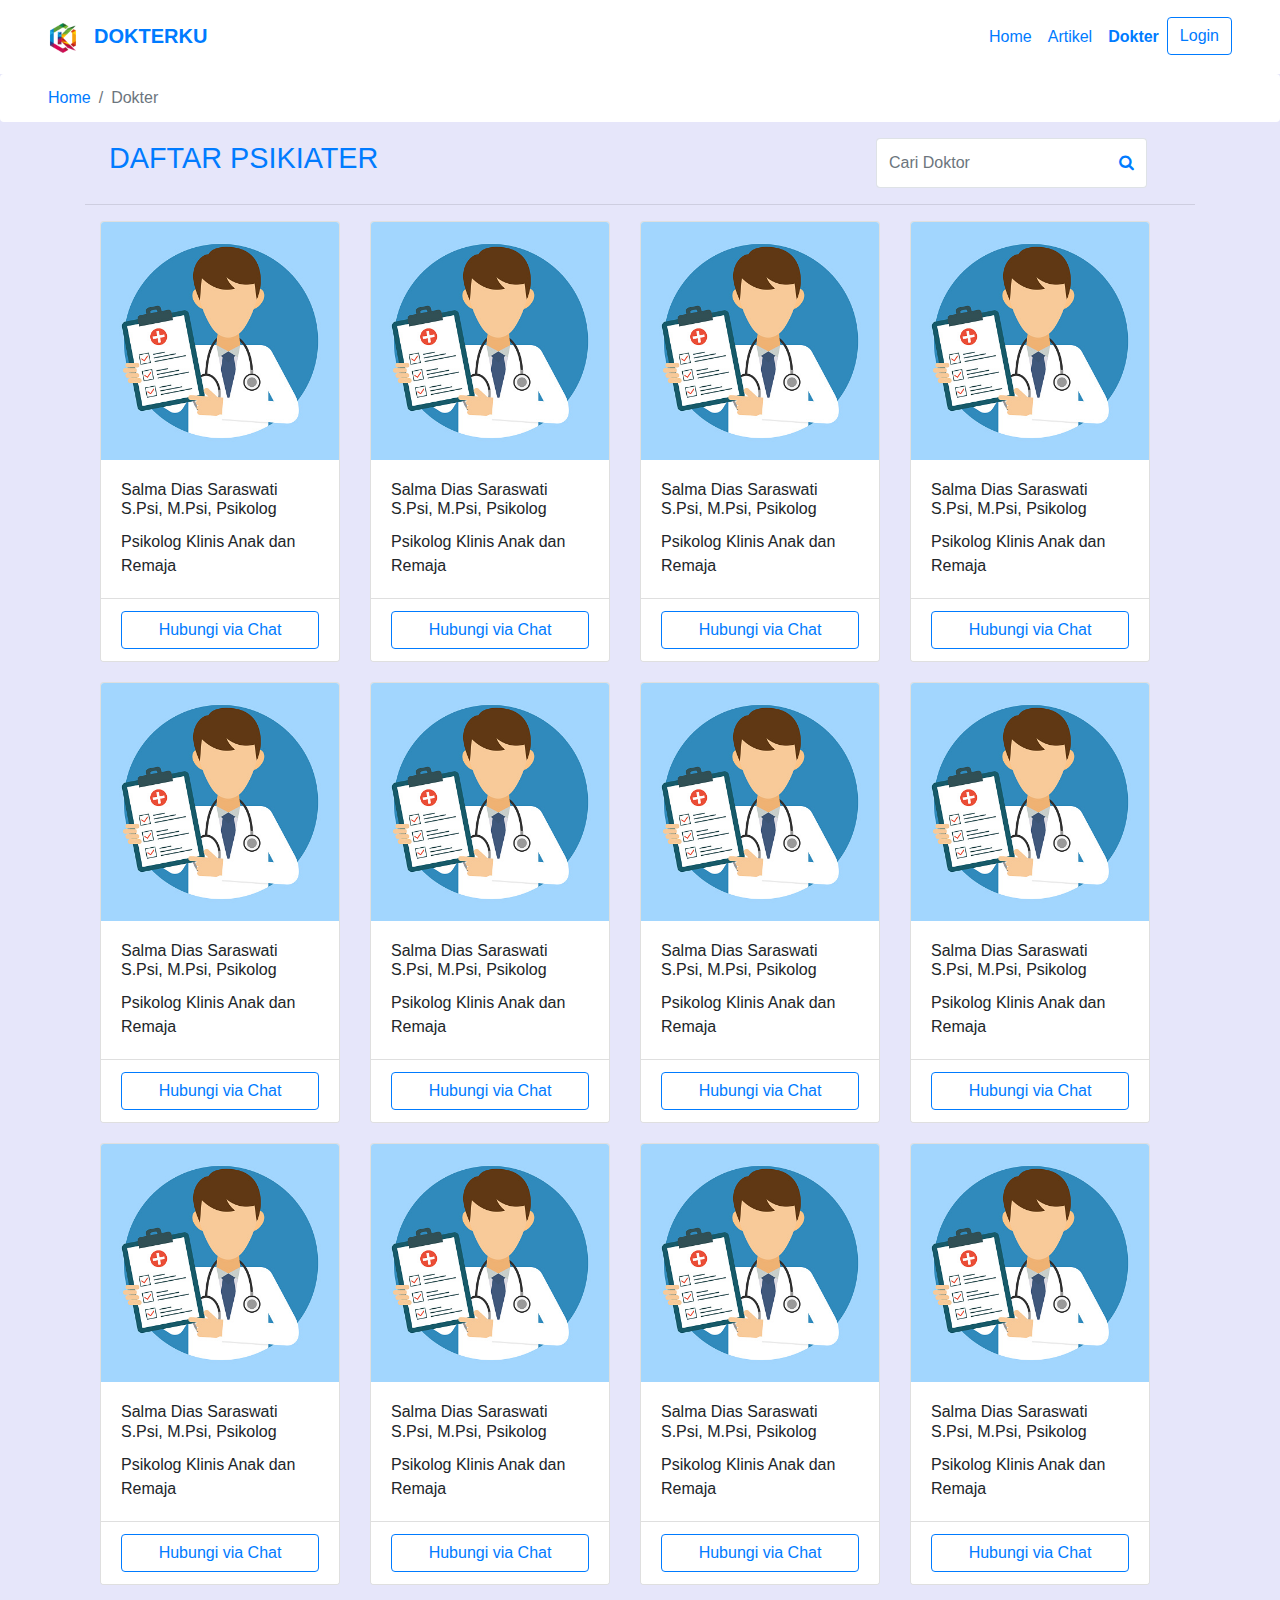
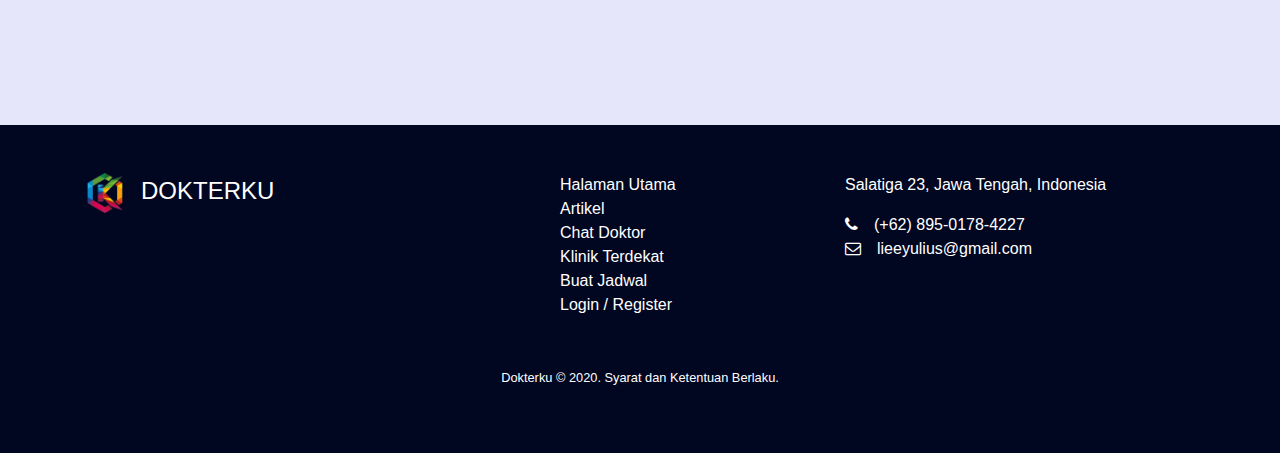
<file: dokter.html>
<!DOCTYPE html>
<html lang="id">
<head>
  <title>Dokterku - Dokter</title>
  <meta charset="utf-8">
  <meta name="viewport" content="width=device-width, initial-scale=1">
  <link rel="stylesheet" href="css/bootstrap.min.css">
  <link rel="stylesheet" href="css/style.css">
  <link rel="stylesheet" href="https://cdnjs.cloudflare.com/ajax/libs/font-awesome/4.7.0/css/font-awesome.min.css">
  <script src="js/bootstrap.min.js"></script>
  <script src="https://ajax.googleapis.com/ajax/libs/jquery/3.5.1/jquery.min.js"></script>
</head>

<body>

<nav class="navbar sticky-top navbar-expand-lg navbar-light bg-white py-3 px-5" >
  
  <a href="index.html" class="navbar-brand text-uppercase text-primary" style="font-weight: bold;"><img class="mr-3" src="img/logoku.png" width="30" height="30" alt="LogoDokterku">Dokterku</a>
  <button class="navbar-toggler" type="button" data-toggle="collapse" data-target="#navbarNav" aria-controls="navbarNav" aria-expanded="false" aria-label="Toggle navigation">
    <span class="navbar-toggler-icon"></span>
  </button>
  <div class="collapse navbar-collapse" id="navbarNav" >
    <ul class="nav navbar-nav ml-auto" >
      <li class="nav-item active"> 
        <a class="nav-link text-primary" href="index.html">Home <span class="sr-only">(current)</span></a>
      </li>
      <li class="nav-item" >
        <a class="nav-link text-primary" href="artikel.html">Artikel</a>
      </li>
      <li class="nav-item">
        <a class="nav-link text-primary aktif" href="dokter.html">Dokter</a>
      </li>
      <li class="nav-item" id="usernav">
         
      </li>
      
    </ul>
  </div>
</nav>

<div class="mb-0 ">
  <nav>
    <ol class="breadcrumb bg-white px-5">
      <li class="breadcrumb-item"><a href="index.html">Home</a></li>
      <li class="breadcrumb-item active text-secondary">Dokter</li>
      
    </ol>
  </nav>
</div>

<section class="pb-5 ">
  <div class="container">
    <div class="row"> 
      
      <div class="col-md-12 col-xs-12 col-lg-12 col-sm-12 mx-auto" >
        <div class="d-flex pl-4 flex-wrap align-items-center" style="justify-content: space-between;">
          <h2 style="font-size: 2.25vw;" class="text-primary"> DAFTAR PSIKIATER</h2>
    <div class="row mr-5">
        <div class="input-group">
            <input class="form-control py-4 border-right-0 border" type="text" placeholder="Cari Doktor">
            <span class="input-group-append">
                <button class="btn btn-outline-primary border-left-0 border  bg-white" type="button">
                    <i class="fa fa-search"></i>
                </button>
              </span>
        </div>
    </div>
        </div>
          <hr style="width: 100%">
          <div class="col-md-12 col-lg-12 row pb-4">    
            <div class="col-md-4 col-sm-4 col-lg-3 mx-auto dokter">
              <div class="card ">
                <img class="card-img-top" src="img/doctor.jpg" style="width: 100%">
                <div class="card-body">
                  <div class="card-title"> <h6> Salma Dias Saraswati S.Psi, M.Psi, Psikolog</h6></div>
                  <div class="card-text"> Psikolog Klinis Anak dan Remaja</div>
                </div>
                <div class="card-footer bg-white">
                  <center>
                    <a role="button" href="formulir.html" class="btn btn-outline-primary px-4 col-md-12 col-lg-12">Hubungi via Chat</a>
                  </center>
                </div>
              </div>
            </div> 
            <div class="col-md-4 col-sm-4 col-lg-3 col-xs-6 mx-auto dokter">
              <div class="card ">
                <img class="card-img-top" src="img/doctor.jpg" style="width: 100%">
                <div class="card-body">
                  <div class="card-title"> <h6> Salma Dias Saraswati S.Psi, M.Psi, Psikolog</h6></div>
                  <div class="card-text"> Psikolog Klinis Anak dan Remaja</div>
                </div>
                <div class="card-footer bg-white">
                  <center>
                    <a role="button" href="formulir.html" class="btn btn-outline-primary px-4 col-md-12 col-lg-12">Hubungi via Chat</a>
                  </center>
                </div>
              </div>
            </div> 
            <div class="col-md-4 col-sm-4 col-lg-3 col-xs-6  mx-auto dokter">
              <div class="card ">
                <img class="card-img-top" src="img/doctor.jpg" style="width: 100%">
                <div class="card-body">
                  <div class="card-title"> <h6> Salma Dias Saraswati S.Psi, M.Psi, Psikolog</h6></div>
                  <div class="card-text"> Psikolog Klinis Anak dan Remaja</div>
                </div>
                <div class="card-footer bg-white">
                  <center>
                    <a role="button" href="formulir.html" class="btn btn-outline-primary px-4 col-md-12 col-lg-12">Hubungi via Chat</a>
                  </center>
                </div>
              </div>
            </div> 
            <div class="col-md-4 col-sm-4 col-lg-3 col-xs-6 mx-auto dokter">
              <div class="card ">
                <img class="card-img-top" src="img/doctor.jpg" style="width: 100%">
                <div class="card-body">
                  <div class="card-title"> <h6> Salma Dias Saraswati S.Psi, M.Psi, Psikolog</h6></div>
                  <div class="card-text"> Psikolog Klinis Anak dan Remaja</div>
                </div>
                <div class="card-footer bg-white">
                  <center>
                    <a role="button" href="formulir.html" class="btn btn-outline-primary px-4 col-md-12 col-lg-12">Hubungi via Chat</a>
                  </center>
                </div>
              </div>
            </div> 
            <div class="col-md-4 col-sm-4 col-lg-3 col-xs-6 mx-auto dokter">
              <div class="card ">
                <img class="card-img-top" src="img/doctor.jpg" style="width: 100%">
                <div class="card-body">
                  <div class="card-title"> <h6> Salma Dias Saraswati S.Psi, M.Psi, Psikolog</h6></div>
                  <div class="card-text"> Psikolog Klinis Anak dan Remaja</div>
                </div>
                <div class="card-footer bg-white">
                  <center>
                    <a role="button" href="formulir.html" class="btn btn-outline-primary px-4 col-md-12 col-lg-12">Hubungi via Chat</a>
                  </center>
                </div>
              </div>
            </div> 
            <div class="col-md-4 col-sm-4 col-lg-3 col-xs-6 ml-auto dokter">
              <div class="card ">
                <img class="card-img-top" src="img/doctor.jpg" style="width: 100%">
                <div class="card-body">
                  <div class="card-title"> <h6> Salma Dias Saraswati S.Psi, M.Psi, Psikolog</h6></div>
                  <div class="card-text"> Psikolog Klinis Anak dan Remaja</div>
                </div>
                <div class="card-footer bg-white">
                  <center>
                    <a role="button" href="formulir.html" class="btn btn-outline-primary px-4 col-md-12 col-lg-12">Hubungi via Chat</a>
                  </center>
                </div>
              </div>
            </div> 
            <div class="col-md-4 col-sm-4 col-lg-3 col-xs-6 ml-auto dokter">
              <div class="card ">
                <img class="card-img-top" src="img/doctor.jpg" style="width: 100%">
                <div class="card-body">
                  <div class="card-title"> <h6> Salma Dias Saraswati S.Psi, M.Psi, Psikolog</h6></div>
                  <div class="card-text"> Psikolog Klinis Anak dan Remaja</div>
                </div>
                <div class="card-footer bg-white">
                  <center>
                    <a role="button" href="formulir.html" class="btn btn-outline-primary px-4 col-md-12 col-lg-12">Hubungi via Chat</a>
                  </center>
                </div>
              </div>
            </div> 
            <div class="col-md-4 col-sm-4 col-lg-3 col-xs-6 ml-auto dokter">
              <div class="card ">
                <img class="card-img-top" src="img/doctor.jpg" style="width: 100%">
                <div class="card-body">
                  <div class="card-title"> <h6> Salma Dias Saraswati S.Psi, M.Psi, Psikolog</h6></div>
                  <div class="card-text"> Psikolog Klinis Anak dan Remaja</div>
                </div>
                <div class="card-footer bg-white">
                  <center>
                    <a role="button" href="formulir.html" class="btn btn-outline-primary px-4 col-md-12 col-lg-12">Hubungi via Chat</a>
                  </center>
                </div>
              </div>
            </div> 
            <div class="col-md-4 col-sm-4 col-lg-3 col-xs-6 ml-auto dokter">
              <div class="card ">
                <img class="card-img-top" src="img/doctor.jpg" style="width: 100%">
                <div class="card-body">
                  <div class="card-title"> <h6> Salma Dias Saraswati S.Psi, M.Psi, Psikolog</h6></div>
                  <div class="card-text"> Psikolog Klinis Anak dan Remaja</div>
                </div>
                <div class="card-footer bg-white">
                  <center>
                    <a role="button" href="formulir.html" class="btn btn-outline-primary px-4 col-md-12 col-lg-12">Hubungi via Chat</a>
                  </center>
                </div>
              </div>
            </div> 
            <div class="col-md-4 col-sm-4 col-lg-3 col-xs-6 ml-auto dokter">
              <div class="card ">
                <img class="card-img-top" src="img/doctor.jpg" style="width: 100%">
                <div class="card-body">
                  <div class="card-title"> <h6> Salma Dias Saraswati S.Psi, M.Psi, Psikolog</h6></div>
                  <div class="card-text"> Psikolog Klinis Anak dan Remaja</div>
                </div>
                <div class="card-footer bg-white">
                  <center>
                    <a role="button" href="formulir.html" class="btn btn-outline-primary px-4 col-md-12 col-lg-12">Hubungi via Chat</a>
                  </center>
                </div>
              </div>
            </div> 
            <div class="col-md-4 col-sm-4 col-lg-3 col-xs-6 ml-auto dokter">
              <div class="card ">
                <img class="card-img-top" src="img/doctor.jpg" style="width: 100%">
                <div class="card-body">
                  <div class="card-title"> <h6> Salma Dias Saraswati S.Psi, M.Psi, Psikolog</h6></div>
                  <div class="card-text"> Psikolog Klinis Anak dan Remaja</div>
                </div>
                <div class="card-footer bg-white">
                  <center>
                    <a role="button" href="formulir.html" class="btn btn-outline-primary px-4 col-md-12 col-lg-12">Hubungi via Chat</a>
                  </center>
                </div>
              </div>
            </div> 
            <div class="col-md-4 col-sm-4 col-lg-3 col-xs-6 ml-auto dokter">
              <div class="card ">
                <img class="card-img-top" src="img/doctor.jpg" style="width: 100%">
                <div class="card-body">
                  <div class="card-title"> <h6> Salma Dias Saraswati S.Psi, M.Psi, Psikolog</h6></div>
                  <div class="card-text"> Psikolog Klinis Anak dan Remaja</div>
                </div>
                <div class="card-footer bg-white">
                  <center>
                    <a role="button" href="formulir.html" class="btn btn-outline-primary px-4 col-md-12 col-lg-12">Hubungi via Chat</a>
                  </center>
                </div>
              </div>
            </div> 
          </div>
      </div>
      
  </div>
</section>


<section class="mt-5 py-5 footer" >
  <div class="container">
    <div class="row">
      <div class="col-lg-5 col-xs-12">
        <h4> <img src="img/logoku.png" class="mr-3" style="width: 40px;height: 40px">DOKTERKU</h4>
      </div>
      <div class="col-lg-3 col-xs-12">
          <ul class="m-0 p-0 " >
            <li><a class="text-white" href="#">Halaman Utama</a></li>
            <li><a class="text-white" href="#">Artikel</a></li>
            <li><a class="text-white" href="#">Chat Doktor</a></li>
            <li><a class="text-white" href="#">Klinik Terdekat</a></li>
            <li><a class="text-white" href="#">Buat Jadwal</a></li>
            <li><a class="text-white" href="#">Login /  Register</a></li>
          </ul>
      </div>
      <div class="col-lg-4 col-xs-12">
        <p>Salatiga 23, Jawa Tengah, Indonesia</p>
        <p class="mb-0"><i class="fa fa-phone mr-3"></i>(+62) 895-0178-4227</p>
        <p><i class="fa fa-envelope-o mr-3"></i>lieeyulius@gmail.com</p>
      </div>
    </div>
    <div class="row mt-5 mb-0">
      <div class="col-12 text-center" >
        <p class=""><small > Dokterku © 2020. Syarat dan Ketentuan Berlaku.</small></p>
      </div>
    </div>
  </div>
</section>
<script type="text/javascript" src="js/nav.js"></script>
</body>
</html>
</file>
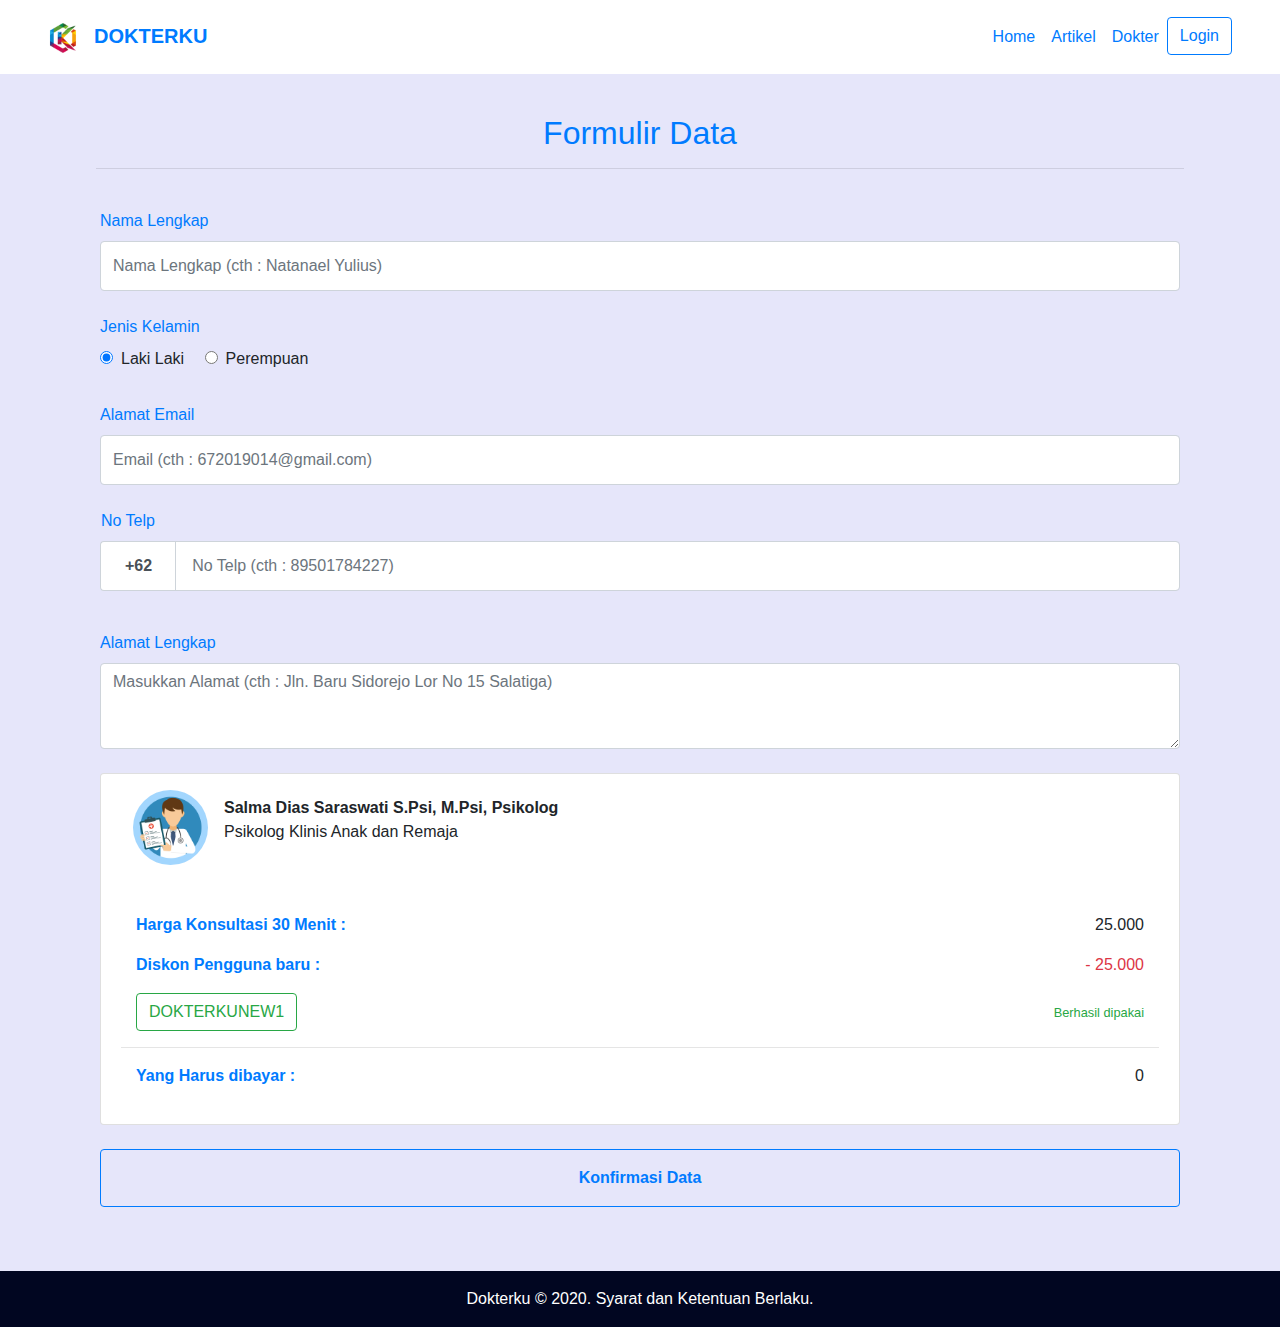
<file: formulir.html>
<!DOCTYPE html>
<html lang="id">
<head>
  <title>Dokterku - Formulir</title>
  <meta charset="utf-8">
  <meta name="viewport" content="width=device-width, initial-scale=1">
  <link rel="stylesheet" href="css/bootstrap.min.css">
  <link rel="stylesheet" href="css/style.css">
  <link rel="stylesheet" href="https://cdnjs.cloudflare.com/ajax/libs/font-awesome/4.7.0/css/font-awesome.min.css">
  <script src="https://ajax.googleapis.com/ajax/libs/jquery/3.5.1/jquery.min.js"></script>
  <script src="js/bootstrap.min.js"></script> 
</head>

<body>

<nav class="navbar sticky-top navbar-expand-lg navbar-light bg-white py-3 px-5" >
  
  <a href="index.html" class="navbar-brand text-uppercase text-primary" style="font-weight: bold;"><img class="mr-3" src="img/logoku.png" width="30" height="30" alt="LogoDokterku">Dokterku</a>
  <button class="navbar-toggler" type="button" data-toggle="collapse" data-target="#navbarNav" aria-controls="navbarNav" aria-expanded="false" aria-label="Toggle navigation">
    <span class="navbar-toggler-icon"></span>
  </button>
  <div class="collapse navbar-collapse" id="navbarNav" >
    <ul class="nav navbar-nav ml-auto" >
      <li class="nav-item active"> 
        <a class="nav-link text-primary" href="index.html">Home <span class="sr-only">(current)</span></a>
      </li>
      <li class="nav-item" >
        <a class="nav-link text-primary" href="artikel.html">Artikel</a>
      </li>
      <li class="nav-item">
        <a class="nav-link text-primary" href="dokter.html">Dokter</a>
      </li>
      <li class="nav-item" id="usernav">
         
      </li>
      
    </ul>
  </div>
</nav>

<section class="py-3">
  <div class="container mt-4 align-items-center ">
      <h2 class="text-primary text-center">Formulir Data</h2>
      <hr class="pb-4" style="width: 98%">
          <div class="col-md-12 col-lg-12 ml-auto">
              <form action="chat.html">
                  <div class="row">
                      <div class="form-group  col-lg-12 mb-4 ">
                          <label> <span class="label text-primary "> Nama Lengkap </span></label>
                          <input type="text" name="nama" placeholder="Nama Lengkap (cth : Natanael Yulius)" class="form-control bg-white py-4 border-md">

                      </div>
                      <div class="from-group col-lg-12 mb-4">
                        <label> <span class="label text-primary"> Jenis Kelamin </span></label><br>
                        <label class="radio-inline mr-3"><input class="mr-2" type="radio" name="gender" value="laki" checked>Laki Laki</label>
                        <label class="radio-inline"><input class="mr-2" type="radio" name="gender" value="perempuan">Perempuan</label>
                      </div>
                      <div class="form-group col-lg-12 mb-4">
                          <label> <span class="label text-primary"> Alamat Email </span></label>
                          <input type="email" name="email" placeholder="Email (cth : 672019014@gmail.com)" class="form-control bg-white py-4 border-md">
                      </div>
                       <div class="form-group col-lg-12 px-0">
                          <label> <span class="label text-primary ml-3"> No Telp </span></label>
                            <div class="input-group col-lg-12 mb-4">
                                <div class="input-group-prepend">
                                    <span class="input-group-text bg-white px-4 border-md border-right-0">
                                        <b>+62</b>
                                    </span>
                                </div>
                                <input type="tel" name="telphone" placeholder="No Telp (cth : 89501784227)" class="form-control bg-white border-md py-4 pl-3">
                            </div>
                          </div>
                      <div class="form-group col-lg-12 mb-4">
                        <label> <span class="label text-primary"> Alamat Lengkap </span></label>
                        <textarea class="form-control bg-white border-md" rows="3"  placeholder="Masukkan Alamat (cth : Jln. Baru Sidorejo Lor No 15 Salatiga)"></textarea>
                      </div>
                      

                      <hr>
                      <div class="form-group col-lg-12 mb-4">
                        <div class="card">
                          <div class="card-title d-flex flex-wrap align-items-center py-3 px-3">
                            <img src="img/doctor.jpg" class="rounded-circle mx-3" style="height: 75px; width: 75px"> <p> <b>Salma Dias Saraswati S.Psi, M.Psi, Psikolog</b> <br> Psikolog Klinis Anak dan Remaja</p>
                          </div>
                          <div class="card-body">
                            <div class="col-lg-12 col-md-12 col-xs-12 col-sm-12 d-flex" style="justify-content: space-between;">
                              <b class="text-primary">Harga Konsultasi 30 Menit : </b>
                              <p>25.000</p>
                            </div>
                            <div class="col-lg-12 col-md-12 col-xs-12 col-sm-12 d-flex" style="justify-content: space-between;">
                              <b class="text-primary">Diskon Pengguna baru : </b>
                              <p class="text-danger">- 25.000</p>
                            </div>
                            <div class="col-lg-12 col-md-12 col-xs-12 col-sm-12 d-flex flex-wrap align-items-center" style="justify-content: space-between;">
                               <button type="button" class="btn btn-outline-success">DOKTERKUNEW1</button>   
                               <small class="text-success"> Berhasil dipakai</small>                         
                             </div>
                           
                            <hr>
                            <div class="col-lg-12 col-md-12 col-xs-12 col-sm-12 d-flex" style="justify-content: space-between;">
                              <b class="text-primary">Yang Harus dibayar : </b>
                              <p>0</p>
                            </div>
                          </div>
                        </div>
                      </div>
                      <div class="form-group col-lg-12 mx-auto mb-0">
                          <a href="chat.html" type="button" class="btn btn-outline-primary btn-block py-3">
                              <span class="font-weight-bold">Konfirmasi Data</span>
                          </a>
                      </div>
                  </div>
              </form>
          </div>
      </div>
  </div>
</section>
<section class="mt-5 pt-3 sticky-bottom footer" >
  <div class="container">
    <div class="row mb-0">
      <div class="col-12 text-center">
        <p class="text-white">Dokterku © 2020. Syarat dan Ketentuan Berlaku.</p>
      </div>
    </div>
  </div>
</section>
<script type="text/javascript" src="js/nav.js"></script>
</body>
</html>
</file>
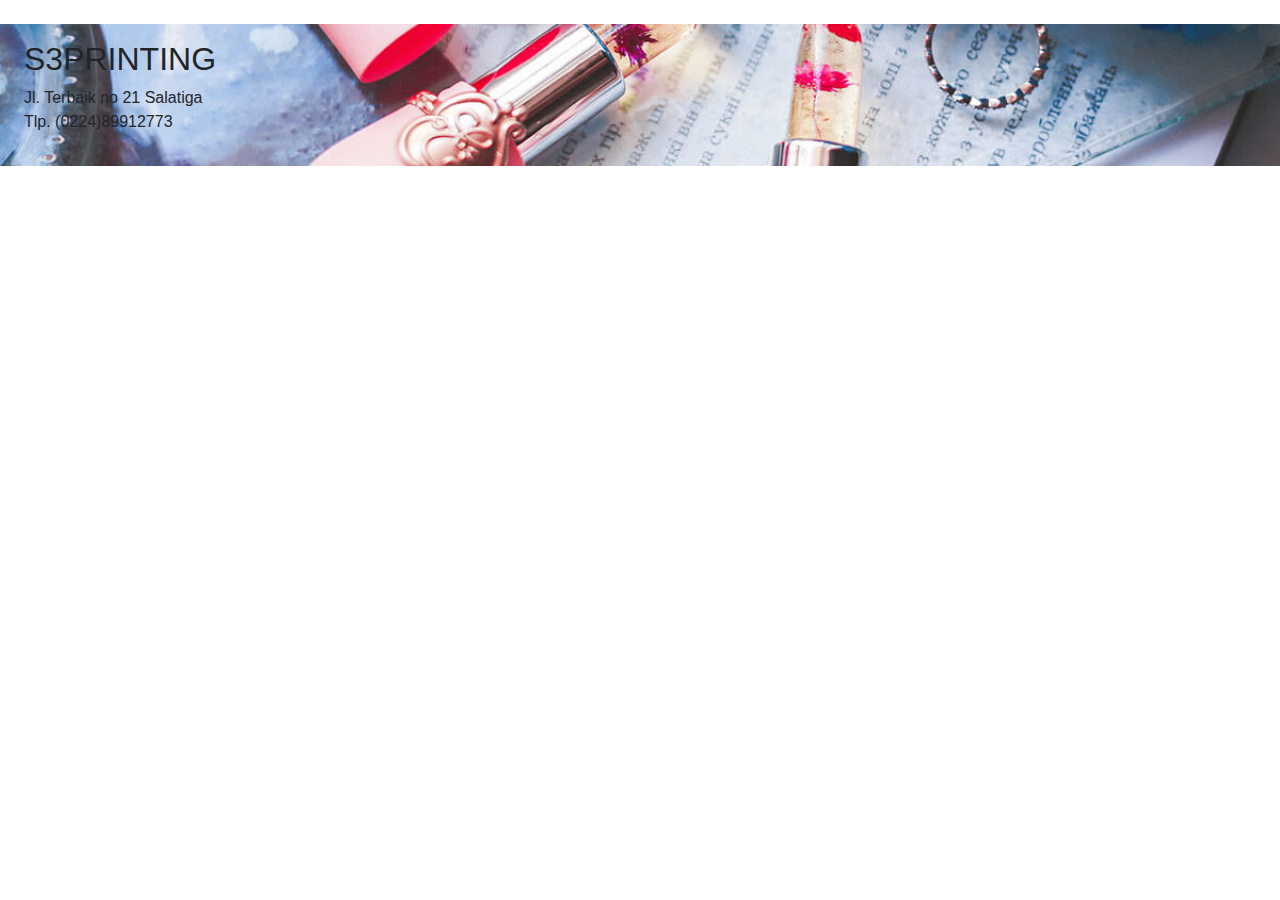
<file: heber.html>
<!DOCTYPE html>
<html lang="id">
<head>
  <title>Dokterku</title>
  <meta charset="utf-8">
  <meta name="viewport" content="width=device-width, initial-scale=1">
  <link rel="stylesheet" href="css/bootstrap.min.css">
  <link rel="stylesheet" href="https://cdnjs.cloudflare.com/ajax/libs/font-awesome/4.7.0/css/font-awesome.min.css">
  <script src="https://ajax.googleapis.com/ajax/libs/jquery/3.5.1/jquery.min.js"></script>
  <script src="js/bootstrap.min.js"></script>
  
</head>



<body>
	<style type="text/css">
		.tops {
			background: url(img/portfolio-details-3.jpg) no-repeat center;
			background-size: cover;
		}
	</style>
	<br>
	<div class="container-fluid tops px-4 py-3">
		<h2>S3PRINTING</h2>
		<p>Jl. Terbaik no 21 Salatiga<br>
		Tlp. (0224)89912773</p>
	</div>
</body>
</html>
</file>
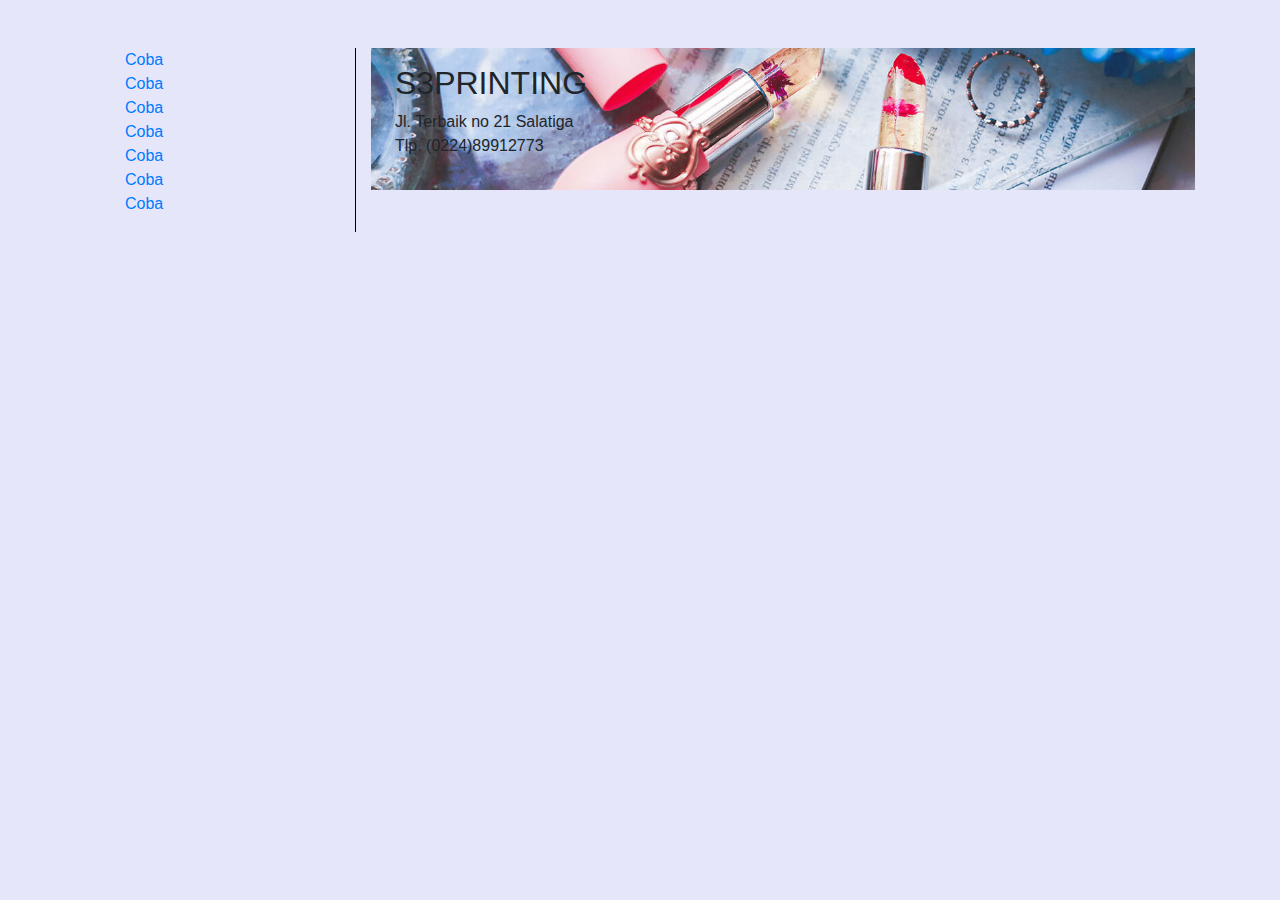
<file: hebers.html>
<!DOCTYPE html>
<html lang="id">
<head>
  <title>Zillenials Class</title>
  <meta charset="utf-8">
  <meta name="viewport" content="width=device-width, initial-scale=1">
  <link rel="stylesheet" href="css/bootstrap.min.css">
  <link rel="stylesheet" href="css/style.css">
  <link rel="stylesheet" href="https://cdnjs.cloudflare.com/ajax/libs/font-awesome/4.7.0/css/font-awesome.min.css">
  <script src="https://ajax.googleapis.com/ajax/libs/jquery/3.5.1/jquery.min.js"></script>
  <script src="js/bootstrap.min.js"></script>
</head>
<style type="text/css">
    .tops {
      background: url(img/portfolio-details-3.jpg) no-repeat center;
      background-size: cover;
    }
  </style>
<body>
  <div class="col-md-12 col-lg-12 py-5">
    <div class="container">
      <div class="row d-flex">
        <div class="col-md-3 col-lg-3" >
          <ul>
            <li><a href="#">Coba</a></li>
            <li><a href="#">Coba</a></li>
            <li><a href="#">Coba</a></li>
            <li><a href="#">Coba</a></li>
            <li><a href="#">Coba</a></li>
            <li><a href="#">Coba</a></li>
            <li><a href="#">Coba</a></li>
          </ul>
        </div>
        <div class="col-md-9 col-lg-9" style="border-left: 1px solid black">
          <div class="container-fluid tops px-4 py-3" >
            <h2>S3PRINTING</h2>
            <p>Jl. Terbaik no 21 Salatiga<br>
            Tlp. (0224)89912773</p>
          </div>
        </div>
      </div>
    </div>
  </div>
</body>
</html>
</file>
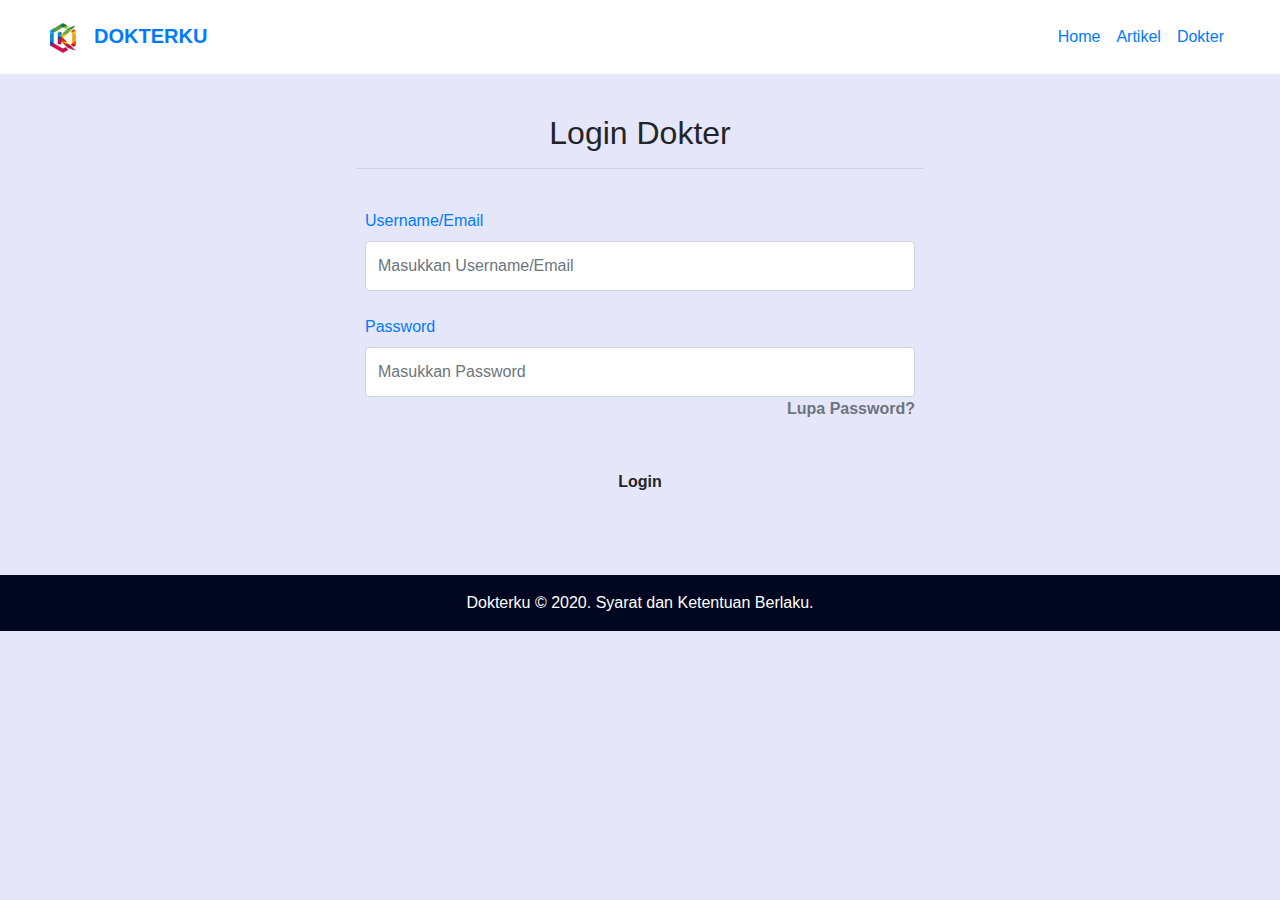
<file: login.html>
<!DOCTYPE html>
<html lang="id">
<head>
  <title>Dokterku</title>
  <meta charset="utf-8">
  <meta name="viewport" content="width=device-width, initial-scale=1">
  <link rel="stylesheet" href="css/bootstrap.min.css">
  <link rel="stylesheet" type="text/css" href="css/style.css">
  <link rel="stylesheet" href="https://cdnjs.cloudflare.com/ajax/libs/font-awesome/4.7.0/css/font-awesome.min.css">
  <script src="https://ajax.googleapis.com/ajax/libs/jquery/3.5.1/jquery.min.js"></script>
  <script src="js/bootstrap.min.js"></script> 
</head>
<body>
  <nav class="navbar sticky-top navbar-expand-lg navbar-light bg-white py-3 px-5" >
  
  <a href="index.html" class="navbar-brand text-uppercase text-primary" style="font-weight: bold;"><img class="mr-3" src="img/logoku.png" width="30" height="30" alt="LogoDokterku">Dokterku</a>
  <button class="navbar-toggler" type="button" data-toggle="collapse" data-target="#navbarNav" aria-controls="navbarNav" aria-expanded="false" aria-label="Toggle navigation">
    <span class="navbar-toggler-icon"></span>
  </button>
  <div class="collapse navbar-collapse" id="navbarNav" >
    <ul class="nav navbar-nav ml-auto" >
      <li class="nav-item active"> 
        <a class="nav-link text-primary" href="index.html">Home <span class="sr-only">(current)</span></a>
      </li>
      <li class="nav-item" >
        <a class="nav-link text-primary" href="artikel.html">Artikel</a>
      </li>
      <li class="nav-item">
        <a class="nav-link text-primary" href="dokter.html">Dokter</a>
      </li>
      <li class="nav-item" id="usernav">
         
      </li>
      
    </ul>
  </div>
</nav>
<section class="py-3 col-md-6 col-sm-6 col-lg-6 mx-auto d-flex">
  <div class="container mt-4 align-items-center ">
      <h2 class="text-imk text-center">Login Dokter</h2>
      <hr class="pb-4" style="width: 98%">
          <div class="col-md-12 col-lg-12 ml-auto">
              <form action="#" id="form">
                  <div class="row">
                      <div class="form-group  col-lg-12 mb-4 ">
                          <label> <span class="label text-primary "> Username/Email </span></label>
                          <input type="text" name="username" id="username" placeholder="Masukkan Username/Email" class="form-control bg-white py-4 border-md" required>
                      </div>
                      <div class="form-group  col-lg-12 mb-4 ">
                          <label> <span class="label text-primary "> Password </span></label>
                          <input type="password" name="password" id="password" placeholder="Masukkan Password" class="form-control bg-white py-4 border-md" required>
                          <label style="float: right;"> <span class="text-secondary" style="font-weight: bold;float: right;"> Lupa Password?</span></label>
                      </div>
                      <div class="form-group col-lg-12 mx-auto mb-0">
                          <button  type="submit" id="submit" class="btn btn-block btn-imk py-3">
                              <span class="font-weight-bold">Login</span>
                          </button>
                      </div>
                  </div>
              </form>
          </div>
      </div>
  </div>
</section>
    <section class="mt-5 pt-3 sticky-bottom footer" >
  <div class="container">
    <div class="row mb-0">
      <div class="col-12 text-center">
        <p class="text-white">Dokterku © 2020. Syarat dan Ketentuan Berlaku.</p>
      </div>
    </div>
  </div>
</section>

  <script src="js/login.js"></script>
</body>
</html>
</file>
<file: css/style.css>
* {
 	box-sizing: border-box;
}

body {
	height: 100%;
	background: #E6E6FA;
}

.carousel-item {
  height: 50vh;
 
  min-height: 350px;
  border-radius: 5px;
  background: no-repeat center center scroll;
  -webkit-background-size: cover;
  -moz-background-size: cover;
  -o-background-size: cover;
  background-size: cover;

}

ul{
	text-decoration: none;
	list-style: none;

}

.checkbox {
	border: 2px solid #0079bf;
}


.dokter {
	margin-bottom: 20px;
}

.art {
	background: #ADBCFF;
background: -webkit-linear-gradient(bottom, #ADBCFF, #E6E6FA);
background: -moz-linear-gradient(bottom, #ADBCFF, #E6E6FA);
background: linear-gradient(to top, #ADBCFF, #E6E6FA);
}

.cta {
	background: rgba(146, 165, 255, 1.0);
background: -webkit-linear-gradient(top, rgba(146, 165, 255, 1.0), rgba(1, 33, 184, 1.0));
background: -moz-linear-gradient(top, rgba(146, 165, 255, 1.0), rgba(1, 33, 184, 1.0));
background: linear-gradient(to bottom, rgba(146, 165, 255, 1.0), rgba(1, 33, 184, 1.0));
}

.navbar {
	background: #fff;
}

.footer {
	  background: #010621; 
	  color:white;
}

.aktif {
	font-weight: bold;
}

@media screen and (min-width: 769px) {
  .blog {
    font-size: 18px;
    text-align: justify;
  }
  .mini {
    font-size: 16px;
    text-align: justify;
  }
  .bigg {
  	font-size: 22px;
  }
  .rp {
  	font-size: 14px;
    text-align: justify;
  }
  .mikro {
  	font-size: 12px;
  	text-align: justify;
  }
}

@media screen and (max-width: 768px) {
  .blog {
    font-size: 12px;
    text-align: justify;
  }
  .mini {
    font-size: 12px;
    text-align: justify;
  }
  .bigg {
  	font-size: 16px;
  }

  .rp {
  	font-size: 12px;
    text-align: justify;
  }
  .mikro {
  	font-size: 10px;
  	text-align: justify;
  }
}
</file>
